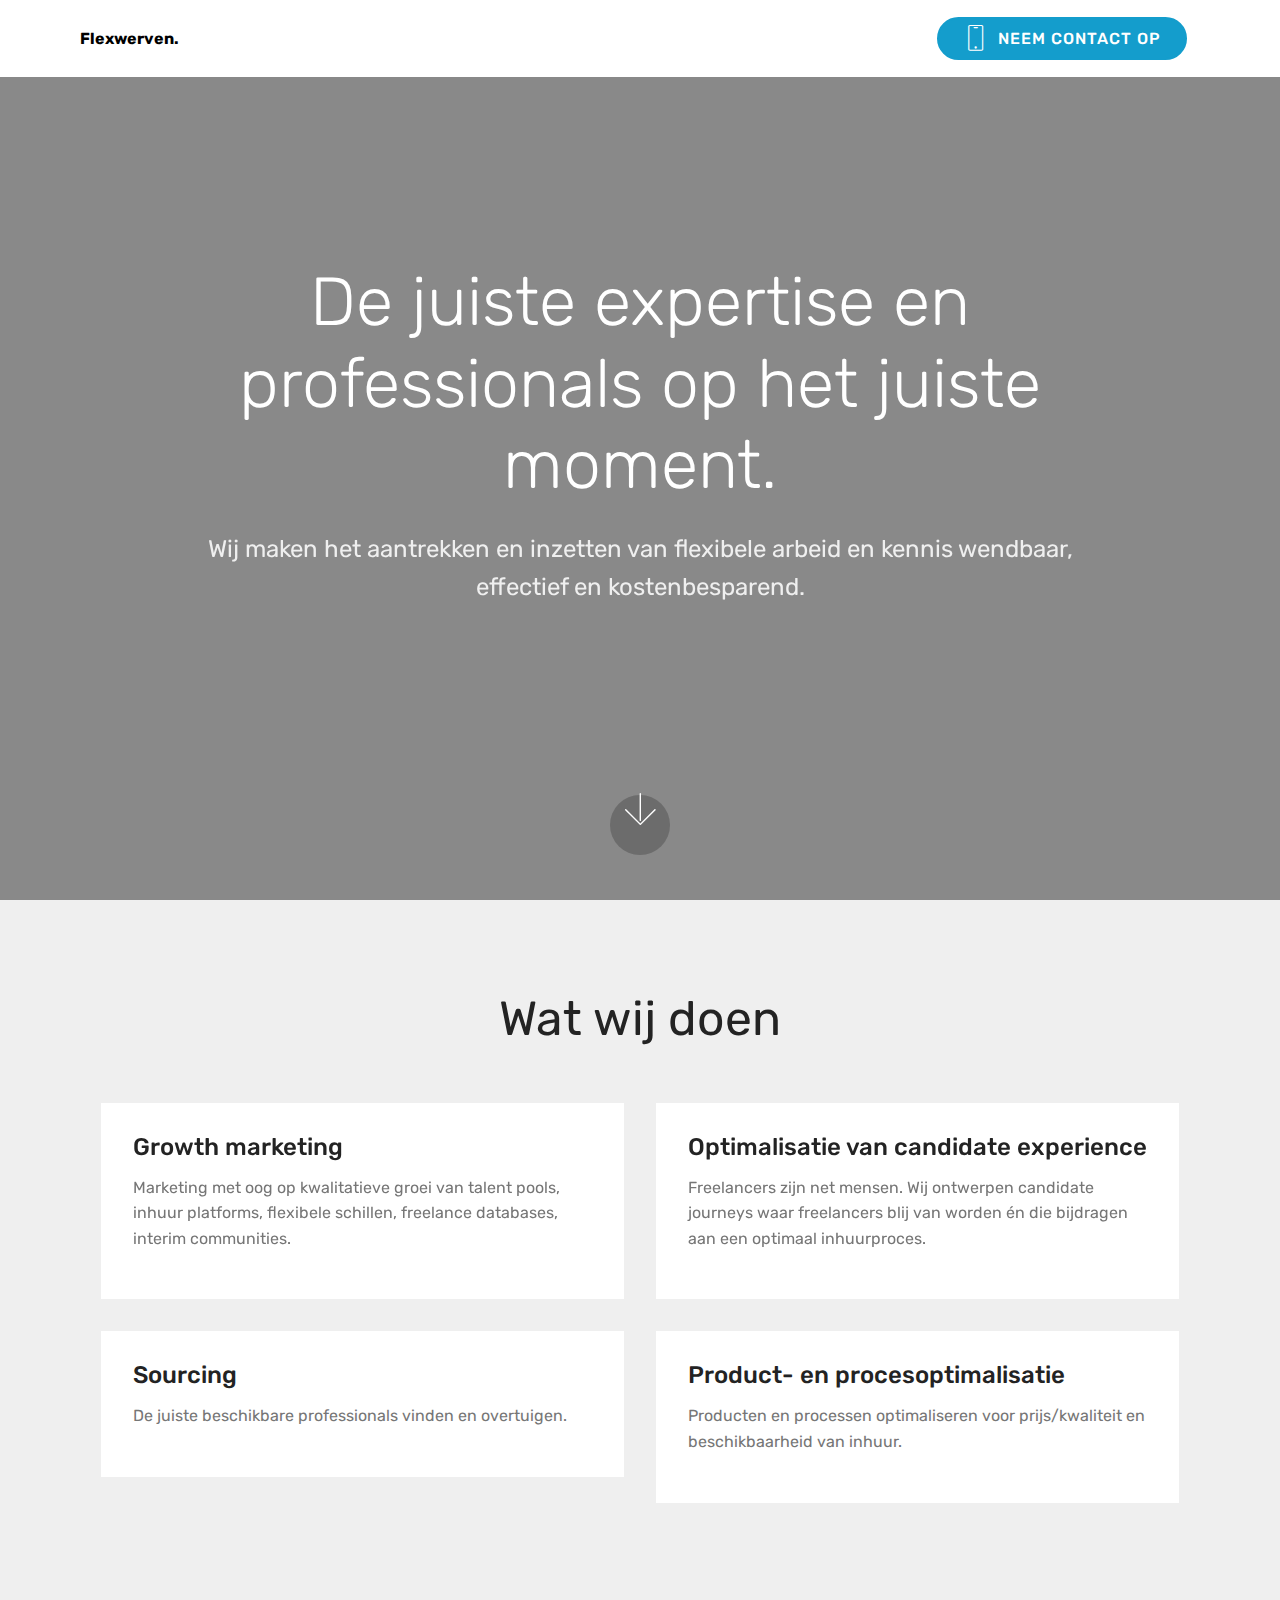
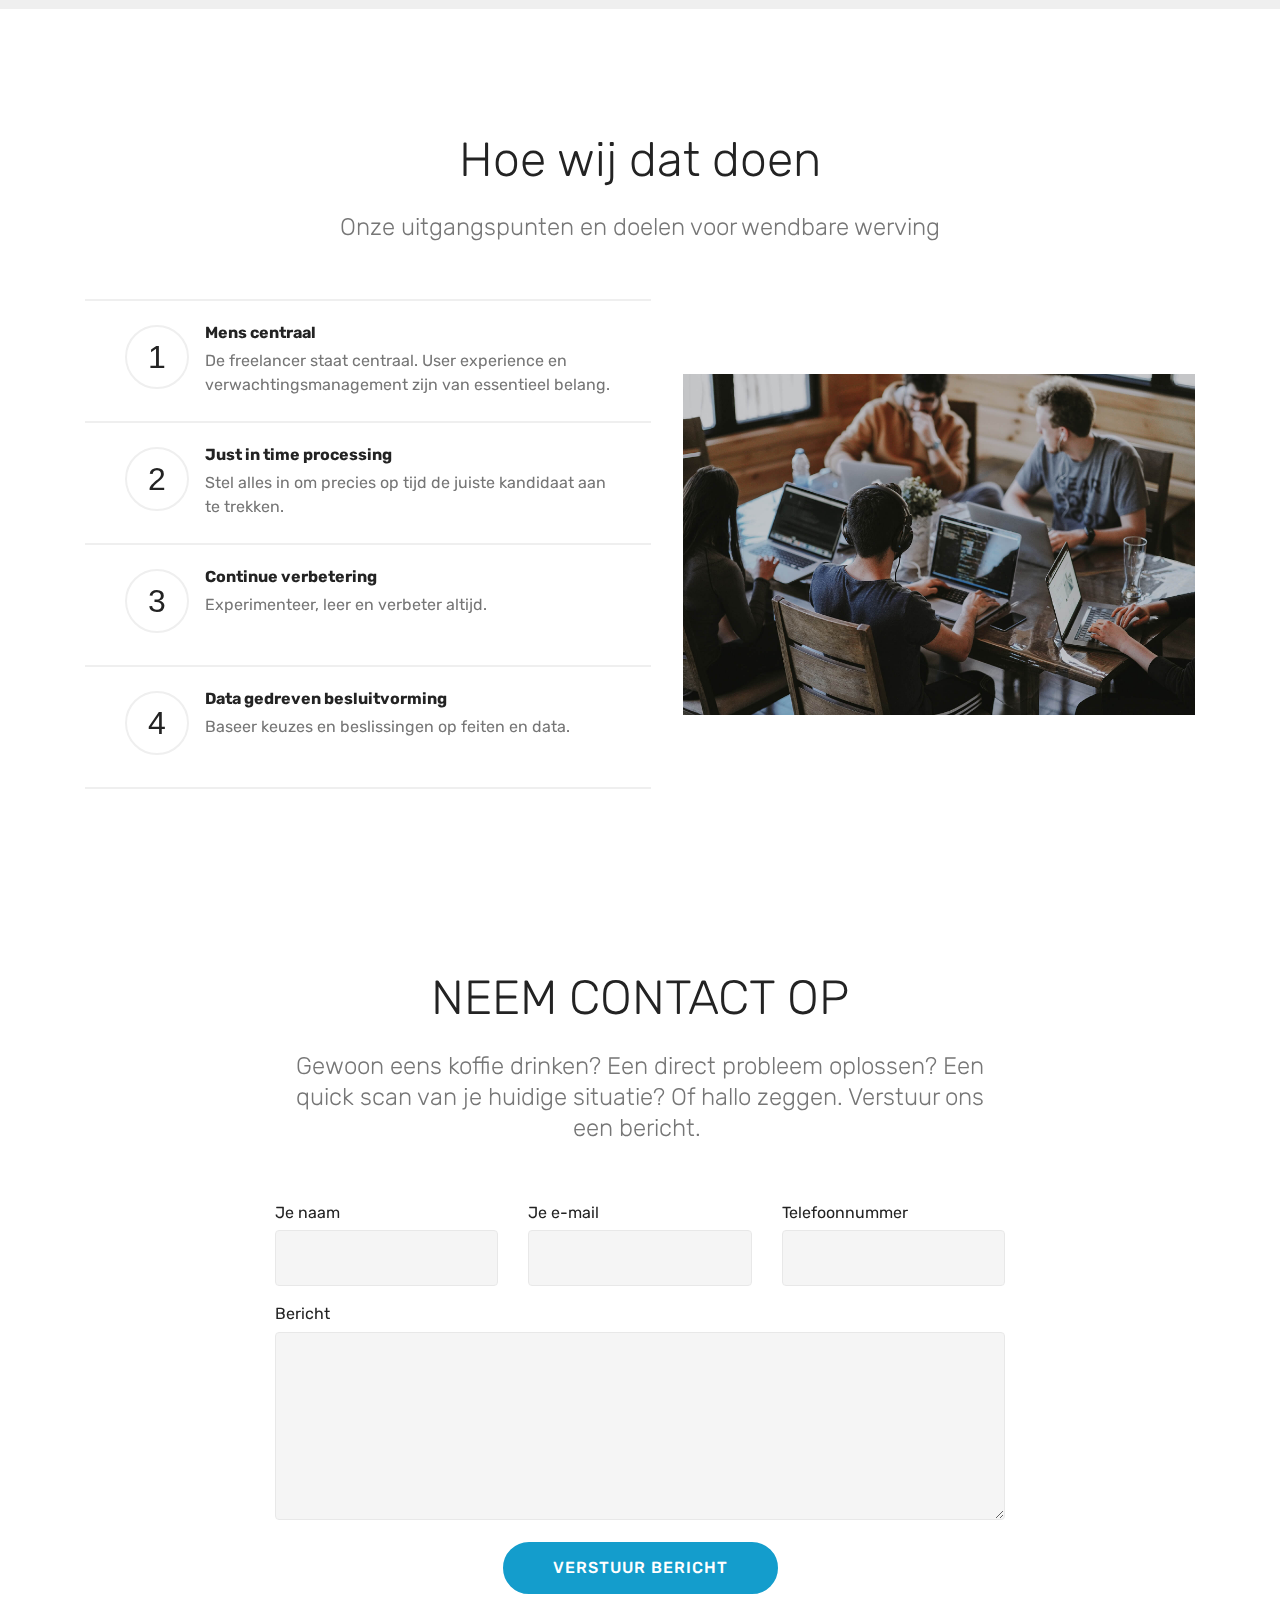
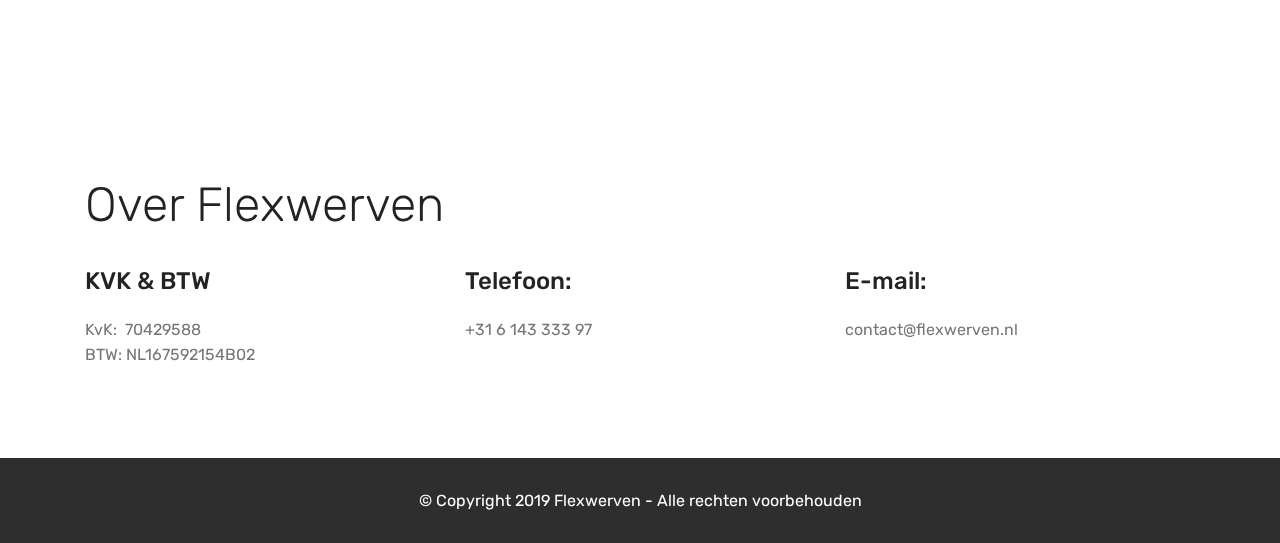
<file: index.html>
<!DOCTYPE html>
<html  >
<head>
  <!-- Site made with Mobirise Website Builder v4.10.5, https://mobirise.com -->
  <meta charset="UTF-8">
  <meta http-equiv="X-UA-Compatible" content="IE=edge">
  <meta name="generator" content="Mobirise v4.10.5, mobirise.com">
  <meta name="viewport" content="width=device-width, initial-scale=1, minimum-scale=1">
  <link rel="shortcut icon" href="assets/images/logo2.png" type="image/x-icon">
  <meta name="description" content="Flexwerven is specialist in marketing en optimalisatie van werving van freelance professionals.">
  
  <title>Flexwerven - optimaliseert werving voor inhuur</title>
  <link rel="stylesheet" href="assets/web/assets/mobirise-icons/mobirise-icons.css">
  <link rel="stylesheet" href="assets/tether/tether.min.css">
  <link rel="stylesheet" href="assets/bootstrap/css/bootstrap.min.css">
  <link rel="stylesheet" href="assets/bootstrap/css/bootstrap-grid.min.css">
  <link rel="stylesheet" href="assets/bootstrap/css/bootstrap-reboot.min.css">
  <link rel="stylesheet" href="assets/dropdown/css/style.css">
  <link rel="stylesheet" href="assets/theme/css/style.css">
  <link rel="stylesheet" href="assets/mobirise/css/mbr-additional.css" type="text/css">
  
  
  
</head>
<body>

<!-- Google Analytics -->
<!-- Global site tag (gtag.js) - Google Analytics -->
<script async src="https://www.googletagmanager.com/gtag/js?id=UA-126204716-3"></script>
<script>
  window.dataLayer = window.dataLayer || [];
  function gtag(){dataLayer.push(arguments);}
  gtag('js', new Date());

  gtag('config', 'UA-126204716-3');
</script>

<!-- /Google Analytics -->


  <section class="menu cid-rv9fzOd8nD" once="menu" id="menu2-0">

    

    <nav class="navbar navbar-expand beta-menu navbar-dropdown align-items-center navbar-fixed-top navbar-toggleable-sm">
        <button class="navbar-toggler navbar-toggler-right" type="button" data-toggle="collapse" data-target="#navbarSupportedContent" aria-controls="navbarSupportedContent" aria-expanded="false" aria-label="Toggle navigation">
            <div class="hamburger">
                <span></span>
                <span></span>
                <span></span>
                <span></span>
            </div>
        </button>
        <div class="menu-logo">
            <div class="navbar-brand">
                
                <span class="navbar-caption-wrap"><a class="navbar-caption text-black display-4" href="index.html">
                        Flexwerven.</a></span>
            </div>
        </div>
        <div class="collapse navbar-collapse" id="navbarSupportedContent">
            <ul class="navbar-nav nav-dropdown" data-app-modern-menu="true"><li class="nav-item">
                    <a class="nav-link link text-black display-4" href="contact.html"></a>
                </li></ul>
            <div class="navbar-buttons mbr-section-btn"><a class="btn btn-sm btn-primary display-4" href="index.html#form1-t">
                    <span class="btn-icon mbri-mobile mbr-iconfont mbr-iconfont-btn">
                    </span>
                    NEEM CONTACT OP</a></div>
        </div>
    </nav>
</section>

<section class="engine"><a href="https://mobirise.info/o">free portfolio website templates</a></section><section class="header5 cid-rv9g1ObcyH mbr-fullscreen" data-bg-video="https://vimeo.com/346155629" id="header5-3">

    

    <div class="mbr-overlay" style="opacity: 0.5; background-color: rgb(35, 35, 35);">
    </div>
    <div class="container">
        <div class="row justify-content-center">
            <div class="mbr-white col-md-10">
                <h1 class="mbr-section-title align-center pb-3 mbr-fonts-style display-1">
                    De juiste expertise en professionals op het juiste moment.</h1>
                <p class="mbr-text align-center display-5 pb-3 mbr-fonts-style">
                   Wij maken het aantrekken en inzetten van flexibele arbeid en kennis wendbaar, effectief en kostenbesparend.</p>
                
            </div>
        </div>
    </div>

    <div class="mbr-arrow hidden-sm-down" aria-hidden="true">
        <a href="#next">
            <i class="mbri-down mbr-iconfont"></i>
        </a>
    </div>
</section>

<section class="header1 cid-rv9PeyCOoA" id="header16-b">

    

    

    <div class="container">
        <div class="row justify-content-md-center">
            <div class="col-md-10 align-center">
                <h1 class="mbr-section-title mbr-bold pb-3 mbr-fonts-style display-2"><span style="font-weight: normal;">
                    Wat wij doen</span></h1>
                
                
                
            </div>
        </div>
    </div>

</section>

<section class="features4 cid-rv9gd6CJwJ" id="features4-4">
    
         

    
    <div class="container">
        <div class="media-container-row">
            <div class="card p-3 col-12 col-md-6">
                <div class="card-wrapper media-container-row media-container-row">
                    <div class="card-box">
                        <h4 class="card-title pb-3 mbr-fonts-style display-5">
                            Growth marketing</h4>
                        <p class="mbr-text mbr-fonts-style display-7">Marketing met oog op kwalitatieve groei van talent pools, inhuur platforms, flexibele schillen, freelance databases, interim communities.<br></p>
                    </div>
                </div>
            </div>

            <div class="card p-3 col-12 col-md-6 col-12 col-md-6">
                <div class="card-wrapper media-container-row">
                    <div class="card-box">
                        <h4 class="card-title pb-3 mbr-fonts-style display-5">Optimalisatie van candidate experience</h4>
                        <p class="mbr-text mbr-fonts-style display-7">
                            Freelancers zijn net mensen. Wij ontwerpen candidate journeys waar freelancers blij van worden én die bijdragen aan een optimaal inhuurproces.<br></p>
                    </div>
                </div>
            </div>

            

            
        </div>
    </div>
</section>

<section class="features4 cid-rv9geDp01l" id="features4-5">
    
         

    
    <div class="container">
        <div class="media-container-row">
            <div class="card p-3 col-12 col-md-6">
                <div class="card-wrapper media-container-row media-container-row">
                    <div class="card-box">
                        <h4 class="card-title pb-3 mbr-fonts-style display-5">
                            Sourcing</h4>
                        <p class="mbr-text mbr-fonts-style display-7">De juiste beschikbare professionals vinden en overtuigen.</p>
                    </div>
                </div>
            </div>

            <div class="card p-3 col-12 col-md-6 col-12 col-md-6">
                <div class="card-wrapper media-container-row">
                    <div class="card-box">
                        <h4 class="card-title pb-3 mbr-fonts-style display-5">
                            Product- en procesoptimalisatie</h4>
                        <p class="mbr-text mbr-fonts-style display-7">
                            Producten en processen optimaliseren voor prijs/kwaliteit en beschikbaarheid van inhuur.</p>
                    </div>
                </div>
            </div>

            

            
        </div>
    </div>
</section>

<section class="counters4 counters cid-rv9U8XoQ1Z" id="counters4-c">

    

    

    <div class="container pt-4 mt-2">
        <h2 class="mbr-section-title pb-3 align-center mbr-fonts-style display-2">Hoe wij dat doen</h2>
        <h3 class="mbr-section-subtitle pb-5 align-center mbr-fonts-style display-5">Onze uitgangspunten en doelen voor wendbare werving</h3>
        <div class="media-container-row">
            <div class="media-block m-auto" style="width: 49%;">
                <div class="mbr-figure">
                    <img src="assets/images/background4.jpg" alt="" title="">
                </div>
            </div>
            <div class="cards-block">
                <div class="cards-container">
                    <div class="card px-3 align-left col-12">
                        <div class="panel-item p-4 d-flex align-items-start">
                            <div class="card-img pr-3">
                                <h3 class="img-text d-flex align-items-center justify-content-center">
                                    1
                                </h3>
                            </div>
                            <div class="card-text">
                                <h4 class="mbr-content-title mbr-bold mbr-fonts-style display-7">Mens centraal</h4>
                                <p class="mbr-content-text mbr-fonts-style display-7">De freelancer staat centraal. User experience en verwachtingsmanagement zijn van essentieel belang.</p>
                            </div>
                        </div>
                    </div>
                    <div class="card px-3 align-left col-12">
                        <div class="panel-item p-4 d-flex align-items-start">
                            <div class="card-img pr-3">
                                <h3 class="img-text d-flex align-items-center justify-content-center">
                                    2
                                </h3>
                            </div>
                            <div class="card-text">
                                <h4 class="mbr-content-title mbr-bold mbr-fonts-style display-7">Just in time processing</h4>
                                <p class="mbr-content-text mbr-fonts-style display-7">Stel alles in om precies op tijd de juiste kandidaat aan te trekken.&nbsp;</p>
                            </div>
                        </div>
                    </div>
                    <div class="card px-3 align-left col-12">
                        <div class="panel-item p-4 d-flex align-items-start">
                            <div class="card-img pr-3">
                                <h3 class="img-text d-flex align-items-center justify-content-center">
                                    3
                                </h3>
                            </div>
                            <div class="card-text">
                                <h4 class="mbr-content-title mbr-bold mbr-fonts-style display-7">Continue verbetering</h4>
                                <p class="mbr-content-text mbr-fonts-style display-7">
                                        Experimenteer, leer en verbeter altijd.</p>
                            </div>
                        </div>
                    </div>
                    <div class="card px-3 align-left col-12">
                        <div class="panel-item p-4 d-flex align-items-start">
                            <div class="card-img pr-3">
                                <h3 class="img-text d-flex align-items-center justify-content-center">
                                    4
                                </h3>
                            </div>
                            <div class="card-texts">
                                <h4 class="mbr-content-title mbr-bold mbr-fonts-style display-7">
                                    Data gedreven besluitvorming</h4>
                                <p class="mbr-content-text mbr-fonts-style display-7">
                                        Baseer keuzes en beslissingen op feiten en data.</p>
                            </div>
                        </div>
                    </div>
                </div>
            </div>
        </div>
    </div>
</section>

<section class="mbr-section form1 cid-rvfGifrSSc" id="form1-t">

    

    
    <div class="container">
        <div class="row justify-content-center">
            <div class="title col-12 col-lg-8">
                <h2 class="mbr-section-title align-center pb-3 mbr-fonts-style display-2">
                    NEEM CONTACT OP</h2>
                <h3 class="mbr-section-subtitle align-center mbr-light pb-3 mbr-fonts-style display-5">
                    Gewoon eens koffie drinken? Een direct probleem oplossen? Een quick scan van je huidige situatie? Of hallo zeggen. Verstuur ons een bericht.&nbsp;</h3>
            </div>
        </div>
    </div>
    <div class="container">
        <div class="row justify-content-center">
            <div class="media-container-column col-lg-8" data-form-type="formoid">
                <!---Formbuilder Form--->
                <form action="https://mobirise.com/" method="POST" class="mbr-form form-with-styler" data-form-title="Mobirise Form"><input type="hidden" name="email" data-form-email="true" value="UpigvYLZl+jYbRlYfjO6jRbAf7liO2NYZ/UXVHAVEfvfFPbGyJnrrDNTpSGYrxq4I1aM/xxlS8ZBgatSHyynyXk2e4TFtYmzNzYBg+l0/ICXewTPnPOWOYEKEfTFKB8J">
                    <div class="row">
                        <div hidden="hidden" data-form-alert="" class="alert alert-success col-12">Bedankt voor je bericht! Wij reageren z.s.m.</div>
                        <div hidden="hidden" data-form-alert-danger="" class="alert alert-danger col-12">
                        </div>
                    </div>
                    <div class="dragArea row">
                        <div class="col-md-4  form-group" data-for="name">
                            <label for="name-form1-t" class="form-control-label mbr-fonts-style display-7">Je naam</label>
                            <input type="text" name="name" data-form-field="Name" required="required" class="form-control display-7" id="name-form1-t">
                        </div>
                        <div class="col-md-4  form-group" data-for="email">
                            <label for="email-form1-t" class="form-control-label mbr-fonts-style display-7">Je e-mail</label>
                            <input type="email" name="email" data-form-field="Email" required="required" class="form-control display-7" id="email-form1-t">
                        </div>
                        <div data-for="phone" class="col-md-4  form-group">
                            <label for="phone-form1-t" class="form-control-label mbr-fonts-style display-7">Telefoonnummer</label>
                            <input type="tel" name="phone" data-form-field="Phone" class="form-control display-7" id="phone-form1-t">
                        </div>
                        <div data-for="message" class="col-md-12 form-group">
                            <label for="message-form1-t" class="form-control-label mbr-fonts-style display-7">Bericht</label>
                            <textarea name="message" data-form-field="Message" class="form-control display-7" id="message-form1-t"></textarea>
                        </div>
                        <div class="col-md-12 input-group-btn align-center"><button type="submit" class="btn btn-primary btn-form display-4">VERSTUUR BERICHT</button></div>
                    </div>
                </form><!---Formbuilder Form--->
            </div>
        </div>
    </div>
</section>

<section class="mbr-section contacts2 cid-rvfJfKACOa" id="contacts2-v">
    <!---->
    
    <!---->
    <!--Overlay-->
    
    <!--Container-->
    <div class="container">
        <div class="row">
            <!--Titles-->
            <div class="title col-12">
                <h2 class="align-left mbr-fonts-style display-2">Over Flexwerven</h2>
                
            </div>
            <div class="col-12">
                <div class="row justify-content-center">
                    <div class="col-12 col-md-4">
                        <div class="b b-adress">
                            <h5 class="align-left mbr-fonts-style m-0 display-5">KVK &amp; BTW</h5>
                            <p class="mbr-text align-left mbr-fonts-style display-7">
                                KvK: &nbsp;70429588<br>BTW:&nbsp;NL167592154B02</p>
                        </div>
                    </div>
                    <div class="col-12 col-md-4">
                        <div class="b b-phone">
                            <h5 class="align-left mbr-fonts-style m-0 display-5">
                                Telefoon:</h5>
                            <p class="mbr-text align-left mbr-fonts-style display-7">
                                +31 6 143 333 97</p>
                        </div>
                    </div>
                    <div class="col-12 col-md-4">
                        <div class="b b-mail">
                            <h5 class="align-left mbr-fonts-style m-0 display-5">
                                E-mail:
                            </h5>
                            <p class="mbr-text align-left mbr-fonts-style display-7">
                                contact@flexwerven.nl</p>
                        </div>
                    </div>
                </div>
            </div>
        </div>
    </div>
</section>

<section once="footers" class="cid-rv9ZVzUZ72" id="footer6-d">

    

    

    <div class="container">
        <div class="media-container-row align-center mbr-white">
            <div class="col-12">
                <p class="mbr-text mb-0 mbr-fonts-style display-7">
                    © Copyright 2019 Flexwerven - Alle rechten voorbehouden</p>
            </div>
        </div>
    </div>
</section>


  <script src="assets/web/assets/jquery/jquery.min.js"></script>
  <script src="assets/popper/popper.min.js"></script>
  <script src="assets/tether/tether.min.js"></script>
  <script src="assets/bootstrap/js/bootstrap.min.js"></script>
  <script src="assets/smoothscroll/smooth-scroll.js"></script>
  <script src="assets/dropdown/js/nav-dropdown.js"></script>
  <script src="assets/dropdown/js/navbar-dropdown.js"></script>
  <script src="assets/touchswipe/jquery.touch-swipe.min.js"></script>
  <script src="assets/ytplayer/jquery.mb.ytplayer.min.js"></script>
  <script src="assets/vimeoplayer/jquery.mb.vimeo_player.js"></script>
  <script src="assets/viewportchecker/jquery.viewportchecker.js"></script>
  <script src="assets/theme/js/script.js"></script>
  <script src="assets/formoid/formoid.min.js"></script>
  
  
</body>
</html>
</file>
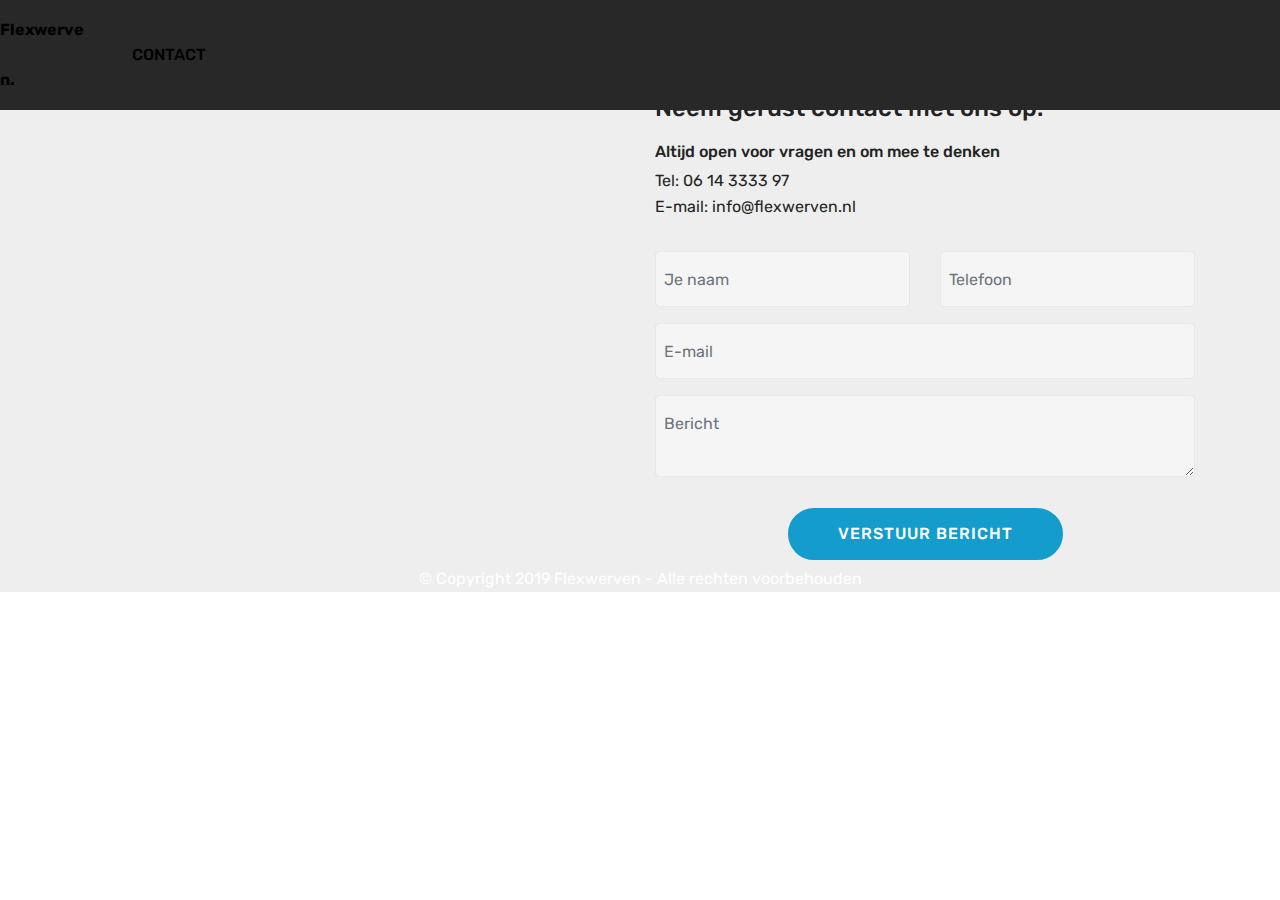
<file: contact.html>
<!DOCTYPE html>
<html  >
<head>
  <!-- Site made with Mobirise Website Builder v4.10.5, https://mobirise.com -->
  <meta charset="UTF-8">
  <meta http-equiv="X-UA-Compatible" content="IE=edge">
  <meta name="generator" content="Mobirise v4.10.5, mobirise.com">
  <meta name="viewport" content="width=device-width, initial-scale=1, minimum-scale=1">
  <link rel="shortcut icon" href="assets/images/logo2.png" type="image/x-icon">
  <meta name="description" content="">
  
  <title>Contact</title>
  <link rel="stylesheet" href="assets/web/assets/mobirise-icons/mobirise-icons.css">
  <link rel="stylesheet" href="assets/tether/tether.min.css">
  <link rel="stylesheet" href="assets/bootstrap/css/bootstrap.min.css">
  <link rel="stylesheet" href="assets/bootstrap/css/bootstrap-grid.min.css">
  <link rel="stylesheet" href="assets/bootstrap/css/bootstrap-reboot.min.css">
  <link rel="stylesheet" href="assets/dropdown/css/style.css">
  <link rel="stylesheet" href="assets/theme/css/style.css">
  <link rel="stylesheet" href="assets/mobirise/css/mbr-additional.css" type="text/css">
  
  
  
</head>
<body>
  <section class="menu cid-rva56OZ1N1" once="menu" id="menu2-s">

    

    <nav class="navbar navbar-expand beta-menu navbar-dropdown align-items-center navbar-fixed-top navbar-toggleable-sm">
        <button class="navbar-toggler navbar-toggler-right" type="button" data-toggle="collapse" data-target="#navbarSupportedContent" aria-controls="navbarSupportedContent" aria-expanded="false" aria-label="Toggle navigation">
            <div class="hamburger">
                <span></span>
                <span></span>
                <span></span>
                <span></span>
            </div>
        </button>
        <div class="menu-logo">
            <div class="navbar-brand">
                
                <span class="navbar-caption-wrap"><a class="navbar-caption text-black display-4" href="index.html">
                        Flexwerven.</a></span>
            </div>
        </div>
        <div class="collapse navbar-collapse" id="navbarSupportedContent">
            <ul class="navbar-nav nav-dropdown nav-right" data-app-modern-menu="true"><li class="nav-item">
                    <a class="nav-link link text-black display-4" href="contact.html">
                        CONTACT</a>
                </li></ul>
            
        </div>
    </nav>
</section>

<section class="engine"><a href="https://mobirise.info/v">free html templates</a></section><section class="mbr-section form4 cid-rva3JNzp9y" id="form4-r">

    

    
    <div class="container">
        <div class="row">
            <div class="col-md-6">
                <div class="google-map"><iframe frameborder="0" style="border:0" src="https://www.google.com/maps/embed/v1/place?key=AIzaSyCy9r70T3NYf3PhvVflTo0_zdif2_IoIYs&amp;q=place_id:ChIJZ0r0OnUTxkcRs_IzFIzHtw8" allowfullscreen=""></iframe></div>
            </div>
            <div class="col-md-6">
                <h2 class="pb-3 align-left mbr-fonts-style display-2">
                    Stuur een bericht</h2>
                <div>
                    <div class="icon-block pb-3 align-left">
                        <span class="icon-block__icon">
                            <span class="mbri-letter mbr-iconfont"></span>
                        </span>
                        <h4 class="icon-block__title align-left mbr-fonts-style display-5">
                            Neem gerust contact met ons op.</h4>
                    </div>
                    <div class="icon-contacts pb-3">
                        <h5 class="align-left mbr-fonts-style display-7">
                            Altijd open voor vragen en om mee te denken</h5>
                        <p class="mbr-text align-left mbr-fonts-style display-7">
                            Tel: 06 14 3333 97&nbsp;<br>
                            E-mail: info@flexwerven.nl</p>
                    </div>
                </div>
                <div data-form-type="formoid">
                    <!---Formbuilder Form--->
                    <form action="https://mobirise.com/" method="POST" class="mbr-form form-with-styler" data-form-title="Mobirise Form"><input type="hidden" name="email" data-form-email="true" value="BIkuDrWnuwdbPh1nfvHFAujwcTRWJpAfRHMxOkuvuLFzNdEJidbPuNKrc6psu1UyeUjJ6izgC27UnAisIdpRpLDIts8rKO0kaq4dhqhhDmr0OH4oG/KmP+To+HS+s21h">
                        <div class="row">
                            <div hidden="hidden" data-form-alert="" class="alert alert-success col-12">Bedankt voor je bericht!</div>
                            <div hidden="hidden" data-form-alert-danger="" class="alert alert-danger col-12">
                            </div>
                        </div>
                        <div class="dragArea row">
                            <div class="col-md-6  form-group" data-for="name">
                                <input type="text" name="name" placeholder="Je naam" data-form-field="Name" required="required" class="form-control input display-7" id="name-form4-r">
                            </div>
                            <div class="col-md-6  form-group" data-for="phone">
                                <input type="text" name="phone" placeholder="Telefoon" data-form-field="Phone" required="required" class="form-control input display-7" id="phone-form4-r">
                            </div>
                            <div data-for="email" class="col-md-12  form-group">
                                <input type="text" name="email" placeholder="E-mail" data-form-field="Email" class="form-control input display-7" required="required" id="email-form4-r">
                            </div>
                            <div data-for="message" class="col-md-12  form-group">
                                <textarea name="message" placeholder="Bericht" data-form-field="Message" class="form-control input display-7" id="message-form4-r"></textarea>
                            </div>
                            <div class="col-md-12 input-group-btn  mt-2 align-center"><button type="submit" class="btn btn-primary btn-form display-4">VERSTUUR BERICHT</button></div>
                        </div>
                    </form><!---Formbuilder Form--->
                </div>
            </div>
        </div>
    </div>
</section>

<section once="footers" class="cid-rva0Ecu369" id="footer6-n">

    

    

    <div class="container">
        <div class="media-container-row align-center mbr-white">
            <div class="col-12">
                <p class="mbr-text mb-0 mbr-fonts-style display-7">
                    © Copyright 2019 Flexwerven - Alle rechten voorbehouden</p>
            </div>
        </div>
    </div>
</section>


  <script src="assets/web/assets/jquery/jquery.min.js"></script>
  <script src="assets/popper/popper.min.js"></script>
  <script src="assets/tether/tether.min.js"></script>
  <script src="assets/bootstrap/js/bootstrap.min.js"></script>
  <script src="assets/smoothscroll/smooth-scroll.js"></script>
  <script src="assets/dropdown/js/nav-dropdown.js"></script>
  <script src="assets/dropdown/js/navbar-dropdown.js"></script>
  <script src="assets/touchswipe/jquery.touch-swipe.min.js"></script>
  <script src="assets/theme/js/script.js"></script>
  <script src="assets/formoid/formoid.min.js"></script>
  
  
</body>
</html>
</file>
<file: assets/web/assets/mobirise-icons/mobirise-icons.css>
@font-face {
  font-family: 'MobiriseIcons';
  src:  url('mobirise-icons.eot?spat4u');
  src:  url('mobirise-icons.eot?spat4u#iefix') format('embedded-opentype'),
    url('mobirise-icons.ttf?spat4u') format('truetype'),
    url('mobirise-icons.woff?spat4u') format('woff'),
    url('mobirise-icons.svg?spat4u#MobiriseIcons') format('svg');
  font-weight: normal;
  font-style: normal;
}

[class^="mbri-"], [class*=" mbri-"] {
  /* use !important to prevent issues with browser extensions that change fonts */
  font-family: MobiriseIcons !important;
  speak: none;
  font-style: normal;
  font-weight: normal;
  font-variant: normal;
  text-transform: none;
  line-height: 1;

  /* Better Font Rendering =========== */
  -webkit-font-smoothing: antialiased;
  -moz-osx-font-smoothing: grayscale;
}

.mbri-add-submenu:before {
  content: "\e900";
}
.mbri-alert:before {
  content: "\e901";
}
.mbri-align-center:before {
  content: "\e902";
}
.mbri-align-justify:before {
  content: "\e903";
}
.mbri-align-left:before {
  content: "\e904";
}
.mbri-align-right:before {
  content: "\e905";
}
.mbri-android:before {
  content: "\e906";
}
.mbri-apple:before {
  content: "\e907";
}
.mbri-arrow-down:before {
  content: "\e908";
}
.mbri-arrow-next:before {
  content: "\e909";
}
.mbri-arrow-prev:before {
  content: "\e90a";
}
.mbri-arrow-up:before {
  content: "\e90b";
}
.mbri-bold:before {
  content: "\e90c";
}
.mbri-bookmark:before {
  content: "\e90d";
}
.mbri-bootstrap:before {
  content: "\e90e";
}
.mbri-briefcase:before {
  content: "\e90f";
}
.mbri-browse:before {
  content: "\e910";
}
.mbri-bulleted-list:before {
  content: "\e911";
}
.mbri-calendar:before {
  content: "\e912";
}
.mbri-camera:before {
  content: "\e913";
}
.mbri-cart-add:before {
  content: "\e914";
}
.mbri-cart-full:before {
  content: "\e915";
}
.mbri-cash:before {
  content: "\e916";
}
.mbri-change-style:before {
  content: "\e917";
}
.mbri-chat:before {
  content: "\e918";
}
.mbri-clock:before {
  content: "\e919";
}
.mbri-close:before {
  content: "\e91a";
}
.mbri-cloud:before {
  content: "\e91b";
}
.mbri-code:before {
  content: "\e91c";
}
.mbri-contact-form:before {
  content: "\e91d";
}
.mbri-credit-card:before {
  content: "\e91e";
}
.mbri-cursor-click:before {
  content: "\e91f";
}
.mbri-cust-feedback:before {
  content: "\e920";
}
.mbri-database:before {
  content: "\e921";
}
.mbri-delivery:before {
  content: "\e922";
}
.mbri-desktop:before {
  content: "\e923";
}
.mbri-devices:before {
  content: "\e924";
}
.mbri-down:before {
  content: "\e925";
}
.mbri-download:before {
  content: "\e989";
}
.mbri-drag-n-drop:before {
  content: "\e927";
}
.mbri-drag-n-drop2:before {
  content: "\e928";
}
.mbri-edit:before {
  content: "\e929";
}
.mbri-edit2:before {
  content: "\e92a";
}
.mbri-error:before {
  content: "\e92b";
}
.mbri-extension:before {
  content: "\e92c";
}
.mbri-features:before {
  content: "\e92d";
}
.mbri-file:before {
  content: "\e92e";
}
.mbri-flag:before {
  content: "\e92f";
}
.mbri-folder:before {
  content: "\e930";
}
.mbri-gift:before {
  content: "\e931";
}
.mbri-github:before {
  content: "\e932";
}
.mbri-globe:before {
  content: "\e933";
}
.mbri-globe-2:before {
  content: "\e934";
}
.mbri-growing-chart:before {
  content: "\e935";
}
.mbri-hearth:before {
  content: "\e936";
}
.mbri-help:before {
  content: "\e937";
}
.mbri-home:before {
  content: "\e938";
}
.mbri-hot-cup:before {
  content: "\e939";
}
.mbri-idea:before {
  content: "\e93a";
}
.mbri-image-gallery:before {
  content: "\e93b";
}
.mbri-image-slider:before {
  content: "\e93c";
}
.mbri-info:before {
  content: "\e93d";
}
.mbri-italic:before {
  content: "\e93e";
}
.mbri-key:before {
  content: "\e93f";
}
.mbri-laptop:before {
  content: "\e940";
}
.mbri-layers:before {
  content: "\e941";
}
.mbri-left-right:before {
  content: "\e942";
}
.mbri-left:before {
  content: "\e943";
}
.mbri-letter:before {
  content: "\e944";
}
.mbri-like:before {
  content: "\e945";
}
.mbri-link:before {
  content: "\e946";
}
.mbri-lock:before {
  content: "\e947";
}
.mbri-login:before {
  content: "\e948";
}
.mbri-logout:before {
  content: "\e949";
}
.mbri-magic-stick:before {
  content: "\e94a";
}
.mbri-map-pin:before {
  content: "\e94b";
}
.mbri-menu:before {
  content: "\e94c";
}
.mbri-mobile:before {
  content: "\e94d";
}
.mbri-mobile2:before {
  content: "\e94e";
}
.mbri-mobirise:before {
  content: "\e94f";
}
.mbri-more-horizontal:before {
  content: "\e950";
}
.mbri-more-vertical:before {
  content: "\e951";
}
.mbri-music:before {
  content: "\e952";
}
.mbri-new-file:before {
  content: "\e953";
}
.mbri-numbered-list:before {
  content: "\e954";
}
.mbri-opened-folder:before {
  content: "\e955";
}
.mbri-pages:before {
  content: "\e956";
}
.mbri-paper-plane:before {
  content: "\e957";
}
.mbri-paperclip:before {
  content: "\e958";
}
.mbri-photo:before {
  content: "\e959";
}
.mbri-photos:before {
  content: "\e95a";
}
.mbri-pin:before {
  content: "\e95b";
}
.mbri-play:before {
  content: "\e95c";
}
.mbri-plus:before {
  content: "\e95d";
}
.mbri-preview:before {
  content: "\e95e";
}
.mbri-print:before {
  content: "\e95f";
}
.mbri-protect:before {
  content: "\e960";
}
.mbri-question:before {
  content: "\e961";
}
.mbri-quote-left:before {
  content: "\e962";
}
.mbri-quote-right:before {
  content: "\e963";
}
.mbri-refresh:before {
  content: "\e964";
}
.mbri-responsive:before {
  content: "\e965";
}
.mbri-right:before {
  content: "\e966";
}
.mbri-rocket:before {
  content: "\e967";
}
.mbri-sad-face:before {
  content: "\e968";
}
.mbri-sale:before {
  content: "\e969";
}
.mbri-save:before {
  content: "\e96a";
}
.mbri-search:before {
  content: "\e96b";
}
.mbri-setting:before {
  content: "\e96c";
}
.mbri-setting2:before {
  content: "\e96d";
}
.mbri-setting3:before {
  content: "\e96e";
}
.mbri-share:before {
  content: "\e96f";
}
.mbri-shopping-bag:before {
  content: "\e970";
}
.mbri-shopping-basket:before {
  content: "\e971";
}
.mbri-shopping-cart:before {
  content: "\e972";
}
.mbri-sites:before {
  content: "\e973";
}
.mbri-smile-face:before {
  content: "\e974";
}
.mbri-speed:before {
  content: "\e975";
}
.mbri-star:before {
  content: "\e976";
}
.mbri-success:before {
  content: "\e977";
}
.mbri-sun:before {
  content: "\e978";
}
.mbri-sun2:before {
  content: "\e979";
}
.mbri-tablet:before {
  content: "\e97a";
}
.mbri-tablet-vertical:before {
  content: "\e97b";
}
.mbri-target:before {
  content: "\e97c";
}
.mbri-timer:before {
  content: "\e97d";
}
.mbri-to-ftp:before {
  content: "\e97e";
}
.mbri-to-local-drive:before {
  content: "\e97f";
}
.mbri-touch-swipe:before {
  content: "\e980";
}
.mbri-touch:before {
  content: "\e981";
}
.mbri-trash:before {
  content: "\e982";
}
.mbri-underline:before {
  content: "\e983";
}
.mbri-unlink:before {
  content: "\e984";
}
.mbri-unlock:before {
  content: "\e985";
}
.mbri-up-down:before {
  content: "\e986";
}
.mbri-up:before {
  content: "\e987";
}
.mbri-update:before {
  content: "\e988";
}
.mbri-upload:before {
 content: "\e926"; 
}
.mbri-user:before {
  content: "\e98a";
}
.mbri-user2:before {
  content: "\e98b";
}
.mbri-users:before {
  content: "\e98c";
}
.mbri-video:before {
  content: "\e98d";
}
.mbri-video-play:before {
  content: "\e98e";
}
.mbri-watch:before {
  content: "\e98f";
}
.mbri-website-theme:before {
  content: "\e990";
}
.mbri-wifi:before {
  content: "\e991";
}
.mbri-windows:before {
  content: "\e992";
}
.mbri-zoom-out:before {
  content: "\e993";
}
.mbri-redo:before {
  content: "\e994";
}
.mbri-undo:before {
  content: "\e995";
}
</file>
<file: assets/dropdown/css/style.css>
.navbar-dropdown {
  left: 0;
  padding: 0;
  position: absolute;
  right: 0;
  top: 0;
  transition: all 0.45s ease;
  z-index: 1030;
  background: #282828; }
  .navbar-dropdown .navbar-logo {
    margin-right: 0.8rem;
    transition: margin 0.3s ease-in-out;
    vertical-align: middle; }
    .navbar-dropdown .navbar-logo img {
      height: 3.125rem;
      transition: all 0.3s ease-in-out; }
    .navbar-dropdown .navbar-logo.mbr-iconfont {
      font-size: 3.125rem;
      line-height: 3.125rem; }
  .navbar-dropdown .navbar-caption {
    font-weight: 700;
    white-space: normal;
    vertical-align: -4px;
    line-height: 3.125rem !important; }
    .navbar-dropdown .navbar-caption, .navbar-dropdown .navbar-caption:hover {
      color: inherit;
      text-decoration: none; }
  .navbar-dropdown .mbr-iconfont + .navbar-caption {
    vertical-align: -1px; }
  .navbar-dropdown.navbar-fixed-top {
    position: fixed; }
  .navbar-dropdown .navbar-brand span {
    vertical-align: -4px; }
  .navbar-dropdown.bg-color.transparent {
    background: none; }
  .navbar-dropdown.navbar-short .navbar-brand {
    padding: 0.625rem 0; }
    .navbar-dropdown.navbar-short .navbar-brand span {
      vertical-align: -1px; }
  .navbar-dropdown.navbar-short .navbar-caption {
    line-height: 2.375rem !important;
    vertical-align: -2px; }
  .navbar-dropdown.navbar-short .navbar-logo {
    margin-right: 0.5rem; }
    .navbar-dropdown.navbar-short .navbar-logo img {
      height: 2.375rem; }
    .navbar-dropdown.navbar-short .navbar-logo.mbr-iconfont {
      font-size: 2.375rem;
      line-height: 2.375rem; }
  .navbar-dropdown.navbar-short .mbr-table-cell {
    height: 3.625rem; }
  .navbar-dropdown .navbar-close {
    left: 0.6875rem;
    position: fixed;
    top: 0.75rem;
    z-index: 1000; }
  .navbar-dropdown .hamburger-icon {
    content: "";
    display: inline-block;
    vertical-align: middle;
    width: 16px;
    -webkit-box-shadow: 0 -6px 0 1px #282828,0 0 0 1px #282828,0 6px 0 1px #282828;
    -moz-box-shadow: 0 -6px 0 1px #282828,0 0 0 1px #282828,0 6px 0 1px #282828;
    box-shadow: 0 -6px 0 1px #282828,0 0 0 1px #282828,0 6px 0 1px #282828; }

.dropdown-menu .dropdown-toggle[data-toggle="dropdown-submenu"]::after {
  border-bottom: 0.35em solid transparent;
  border-left: 0.35em solid;
  border-right: 0;
  border-top: 0.35em solid transparent;
  margin-left: 0.3rem; }

.dropdown-menu .dropdown-item:focus {
  outline: 0; }

.nav-dropdown {
  font-size: 0.75rem;
  font-weight: 500;
  height: auto !important; }
  .nav-dropdown .nav-btn {
    padding-left: 1rem; }
  .nav-dropdown .link {
    margin: .667em 1.667em;
    font-weight: 500;
    padding: 0;
    transition: color .2s ease-in-out; }
    .nav-dropdown .link.dropdown-toggle {
      margin-right: 2.583em; }
      .nav-dropdown .link.dropdown-toggle::after {
        margin-left: .25rem;
        border-top: 0.35em solid;
        border-right: 0.35em solid transparent;
        border-left: 0.35em solid transparent;
        border-bottom: 0; }
      .nav-dropdown .link.dropdown-toggle[aria-expanded="true"] {
        margin: 0;
        padding: 0.667em 3.263em  0.667em 1.667em; }
  .nav-dropdown .link::after,
  .nav-dropdown .dropdown-item::after {
    color: inherit; }
  .nav-dropdown .btn {
    font-size: 0.75rem;
    font-weight: 700;
    letter-spacing: 0;
    margin-bottom: 0;
    padding-left: 1.25rem;
    padding-right: 1.25rem; }
  .nav-dropdown .dropdown-menu {
    border-radius: 0;
    border: 0;
    left: 0;
    margin: 0;
    padding-bottom: 1.25rem;
    padding-top: 1.25rem;
    position: relative; }
  .nav-dropdown .dropdown-submenu {
    margin-left: 0.125rem;
    top: 0; }
  .nav-dropdown .dropdown-item {
    font-weight: 500;
    line-height: 2;
    padding: 0.3846em 4.615em 0.3846em 1.5385em;
    position: relative;
    transition: color .2s ease-in-out, background-color .2s ease-in-out; }
    .nav-dropdown .dropdown-item::after {
      margin-top: -0.3077em;
      position: absolute;
      right: 1.1538em;
      top: 50%; }
    .nav-dropdown .dropdown-item:focus, .nav-dropdown .dropdown-item:hover {
      background: none; }

@media (max-width: 767px) {
  .nav-dropdown.navbar-toggleable-sm {
    bottom: 0;
    display: none;
    left: 0;
    overflow-x: hidden;
    position: fixed;
    top: 0;
    transform: translateX(-100%);
    -ms-transform: translateX(-100%);
    -webkit-transform: translateX(-100%);
    width: 18.75rem;
    z-index: 999; } }
.nav-dropdown.navbar-toggleable-xl {
  bottom: 0;
  display: none;
  left: 0;
  overflow-x: hidden;
  position: fixed;
  top: 0;
  transform: translateX(-100%);
  -ms-transform: translateX(-100%);
  -webkit-transform: translateX(-100%);
  width: 18.75rem;
  z-index: 999; }

.nav-dropdown-sm {
  display: block !important;
  overflow-x: hidden;
  overflow: auto;
  padding-top: 3.875rem; }
  .nav-dropdown-sm::after {
    content: "";
    display: block;
    height: 3rem;
    width: 100%; }
  .nav-dropdown-sm.collapse.in ~ .navbar-close {
    display: block !important; }
  .nav-dropdown-sm.collapsing, .nav-dropdown-sm.collapse.in {
    transform: translateX(0);
    -ms-transform: translateX(0);
    -webkit-transform: translateX(0);
    transition: all 0.25s ease-out;
    -webkit-transition: all 0.25s ease-out;
    background: #282828; }
  .nav-dropdown-sm.collapsing[aria-expanded="false"] {
    transform: translateX(-100%);
    -ms-transform: translateX(-100%);
    -webkit-transform: translateX(-100%); }
  .nav-dropdown-sm .nav-item {
    display: block;
    margin-left: 0 !important;
    padding-left: 0; }
  .nav-dropdown-sm .link,
  .nav-dropdown-sm .dropdown-item {
    border-top: 1px dotted rgba(255, 255, 255, 0.1);
    font-size: 0.8125rem;
    line-height: 1.6;
    margin: 0 !important;
    padding: 0.875rem 2.4rem 0.875rem 1.5625rem !important;
    position: relative;
    white-space: normal; }
    .nav-dropdown-sm .link:focus, .nav-dropdown-sm .link:hover,
    .nav-dropdown-sm .dropdown-item:focus,
    .nav-dropdown-sm .dropdown-item:hover {
      background: rgba(0, 0, 0, 0.2) !important;
      color: #c0a375; }
  .nav-dropdown-sm .nav-btn {
    position: relative;
    padding: 1.5625rem 1.5625rem 0 1.5625rem; }
    .nav-dropdown-sm .nav-btn::before {
      border-top: 1px dotted rgba(255, 255, 255, 0.1);
      content: "";
      left: 0;
      position: absolute;
      top: 0;
      width: 100%; }
    .nav-dropdown-sm .nav-btn + .nav-btn {
      padding-top: 0.625rem; }
      .nav-dropdown-sm .nav-btn + .nav-btn::before {
        display: none; }
  .nav-dropdown-sm .btn {
    padding: 0.625rem 0; }
  .nav-dropdown-sm .dropdown-toggle[data-toggle="dropdown-submenu"]::after {
    margin-left: .25rem;
    border-top: 0.35em solid;
    border-right: 0.35em solid transparent;
    border-left: 0.35em solid transparent;
    border-bottom: 0; }
  .nav-dropdown-sm .dropdown-toggle[data-toggle="dropdown-submenu"][aria-expanded="true"]::after {
    border-top: 0;
    border-right: 0.35em solid transparent;
    border-left: 0.35em solid transparent;
    border-bottom: 0.35em solid; }
  .nav-dropdown-sm .dropdown-menu {
    margin: 0;
    padding: 0;
    position: relative;
    top: 0;
    left: 0;
    width: 100%;
    border: 0;
    float: none;
    border-radius: 0;
    background: none; }
  .nav-dropdown-sm .dropdown-submenu {
    left: 100%;
    margin-left: 0.125rem;
    margin-top: -1.25rem;
    top: 0; }

.navbar-toggleable-sm .nav-dropdown .dropdown-menu {
  position: absolute; }

.navbar-toggleable-sm .nav-dropdown .dropdown-submenu {
  left: 100%;
  margin-left: 0.125rem;
  margin-top: -1.25rem;
  top: 0; }

.navbar-toggleable-sm.opened .nav-dropdown .dropdown-menu {
  position: relative; }

.navbar-toggleable-sm.opened .nav-dropdown .dropdown-submenu {
  left: 0;
  margin-left: 00rem;
  margin-top: 0rem;
  top: 0; }

.is-builder .nav-dropdown.collapsing {
  transition: none !important; }

/*# sourceMappingURL=style.css.map */
</file>
<file: assets/theme/css/style.css>
/*!
 * Mobirise v4 theme (https://mobirise.com/)
 * Copyright 2017 Mobirise
 */
section {
  background-color: #eeeeee; }

section,
.container,
.container-fluid {
  position: relative;
  word-wrap: break-word; }

a.mbr-iconfont:hover {
  text-decoration: none; }

.article .lead p, .article .lead ul, .article .lead ol, .article .lead pre, .article .lead blockquote {
  margin-bottom: 0; }

a {
  font-style: normal;
  font-weight: 400;
  cursor: pointer; }
  a, a:hover {
    text-decoration: none; }

figure {
  margin-bottom: 0; }

body {
  color: #232323; }

h1, h2, h3, h4, h5, h6,
.h1, .h2, .h3, .h4, .h5, .h6,
.display-1, .display-2, .display-3, .display-4 {
  line-height: 1;
  word-break: break-word;
  word-wrap: break-word; }

b, strong {
  font-weight: bold; }

blockquote {
  padding: 10px 0 10px 20px;
  position: relative;
  border-left: 2px solid;
  border-color: #ff3366; }

input:-webkit-autofill, input:-webkit-autofill:hover, input:-webkit-autofill:focus, input:-webkit-autofill:active {
  transition-delay: 9999s;
  transition-property: background-color, color; }

textarea[type="hidden"] {
  display: none; }

body {
  position: relative; }

section {
  background-position: 50% 50%;
  background-repeat: no-repeat;
  background-size: cover; }
  section .mbr-background-video,
  section .mbr-background-video-preview {
    position: absolute;
    bottom: 0;
    left: 0;
    right: 0;
    top: 0; }

.hidden {
  visibility: hidden; }

.mbr-z-index20 {
  z-index: 20; }

/*! Base colors */
.mbr-white {
  color: #ffffff; }

.mbr-black {
  color: #000000; }

.mbr-bg-white {
  background-color: #ffffff; }

.mbr-bg-black {
  background-color: #000000; }

/*! Text-aligns */
.align-left {
  text-align: left; }

.align-center {
  text-align: center; }

.align-right {
  text-align: right; }

@media (max-width: 767px) {
  .align-left, .align-center, .align-right, .mbr-section-btn, .mbr-section-title {
    text-align: center; } }
/*! Font-weight  */
.mbr-light {
  font-weight: 300; }

.mbr-regular {
  font-weight: 400; }

.mbr-semibold {
  font-weight: 500; }

.mbr-bold {
  font-weight: 700; }

/*! Media  */
.media-size-item {
  -webkit-flex: 1 1 auto;
  -moz-flex: 1 1 auto;
  -ms-flex: 1 1 auto;
  -o-flex: 1 1 auto;
  flex: 1 1 auto; }

.media-content {
  -webkit-flex-basis: 100%;
  flex-basis: 100%; }

.media-container-row {
  display: -ms-flexbox;
  display: -webkit-flex;
  display: flex;
  -webkit-flex-direction: row;
  -ms-flex-direction: row;
  flex-direction: row;
  -webkit-flex-wrap: wrap;
  -ms-flex-wrap: wrap;
  flex-wrap: wrap;
  -webkit-justify-content: center;
  -ms-flex-pack: center;
  justify-content: center;
  -webkit-align-content: center;
  -ms-flex-line-pack: center;
  align-content: center;
  -webkit-align-items: start;
  -ms-flex-align: start;
  align-items: start; }
  .media-container-row .media-size-item {
    width: 400px; }

.media-container-column {
  display: -ms-flexbox;
  display: -webkit-flex;
  display: flex;
  -webkit-flex-direction: column;
  -ms-flex-direction: column;
  flex-direction: column;
  -webkit-flex-wrap: wrap;
  -ms-flex-wrap: wrap;
  flex-wrap: wrap;
  -webkit-justify-content: center;
  -ms-flex-pack: center;
  justify-content: center;
  -webkit-align-content: center;
  -ms-flex-line-pack: center;
  align-content: center;
  -webkit-align-items: stretch;
  -ms-flex-align: stretch;
  align-items: stretch; }
  .media-container-column > * {
    width: 100%; }

@media (min-width: 992px) {
  .media-container-row {
    -webkit-flex-wrap: nowrap;
    -ms-flex-wrap: nowrap;
    flex-wrap: nowrap; } }
figure {
  overflow: hidden; }

figure[mbr-media-size] {
  transition: width 0.1s; }

.mbr-figure img, .mbr-figure iframe {
  display: block;
  width: 100%; }

.card {
  background-color: transparent;
  border: none; }

.card-box {
  width: 100%; }

.card-img {
  text-align: center;
  flex-shrink: 0;
  -webkit-flex-shrink: 0; }

.media {
  max-width: 100%;
  margin: 0 auto; }

.mbr-figure {
  -ms-flex-item-align: center;
  -ms-grid-row-align: center;
  -webkit-align-self: center;
  align-self: center; }

.media-container > div {
  max-width: 100%; }

.mbr-figure img, .card-img img {
  width: 100%; }

@media (max-width: 991px) {
  .media-size-item {
    width: auto !important; }

  .media {
    width: auto; }

  .mbr-figure {
    width: 100% !important; } }
/*! Buttons */
.mbr-section-btn {
  margin-left: -.25rem;
  margin-right: -.25rem;
  font-size: 0; }

nav .mbr-section-btn {
  margin-left: 0rem;
  margin-right: 0rem; }

/*! Btn icon margin */
.btn .mbr-iconfont, .btn.btn-sm .mbr-iconfont {
  cursor: pointer;
  margin-right: 0.5rem; }

.btn.btn-md .mbr-iconfont, .btn.btn-md .mbr-iconfont {
  margin-right: 0.8rem; }

.mbr-regular {
  font-weight: 400; }

.mbr-semibold {
  font-weight: 500; }

.mbr-bold {
  font-weight: 700; }

[type="submit"] {
  -webkit-appearance: none; }

/*! Full-screen */
.mbr-fullscreen .mbr-overlay {
  min-height: 100vh; }

.mbr-fullscreen {
  display: flex;
  display: -webkit-flex;
  display: -moz-flex;
  display: -ms-flex;
  display: -o-flex;
  align-items: center;
  -webkit-align-items: center;
  min-height: 100vh;
  padding-top: 3rem;
  padding-bottom: 3rem; }

/*! Map */
.map {
  height: 25rem;
  position: relative; }
  .map iframe {
    width: 100%;
    height: 100%; }

/* Form */
.form-asterisk {
  font-family: initial;
  position: absolute;
  top: -2px;
  font-weight: normal; }

/*! Scroll to top arrow */
.mbr-arrow-up {
  bottom: 25px;
  right: 90px;
  position: fixed;
  text-align: right;
  z-index: 5000;
  color: #ffffff;
  font-size: 32px;
  transform: rotate(180deg);
  -webkit-transform: rotate(180deg); }

.mbr-arrow-up a {
  background: rgba(0, 0, 0, 0.2);
  border-radius: 3px;
  color: #fff;
  display: inline-block;
  height: 60px;
  width: 60px;
  outline-style: none !important;
  position: relative;
  text-decoration: none;
  transition: all .3s ease-in-out;
  cursor: pointer;
  text-align: center; }
  .mbr-arrow-up a:hover {
    background-color: rgba(0, 0, 0, 0.4); }
  .mbr-arrow-up a i {
    line-height: 60px; }

.mbr-arrow-up-icon {
  display: block;
  color: #fff; }

.mbr-arrow-up-icon::before {
  content: "\203a";
  display: inline-block;
  font-family: serif;
  font-size: 32px;
  line-height: 1;
  font-style: normal;
  position: relative;
  top: 6px;
  left: -4px;
  -webkit-transform: rotate(-90deg);
  transform: rotate(-90deg); }

/*! Arrow Down */
.mbr-arrow {
  position: absolute;
  bottom: 45px;
  left: 50%;
  width: 60px;
  height: 60px;
  cursor: pointer;
  background-color: rgba(80, 80, 80, 0.5);
  border-radius: 50%;
  -webkit-transform: translateX(-50%);
  transform: translateX(-50%); }
  .mbr-arrow > a {
    display: inline-block;
    text-decoration: none;
    outline-style: none;
    -webkit-animation: arrowdown 1.7s ease-in-out infinite;
    animation: arrowdown 1.7s ease-in-out infinite; }
    .mbr-arrow > a > i {
      position: absolute;
      top: -2px;
      left: 15px;
      font-size: 2rem; }

@keyframes arrowdown {
  0% {
    transform: translateY(0px);
    -webkit-transform: translateY(0px); }
  50% {
    transform: translateY(-5px);
    -webkit-transform: translateY(-5px); }
  100% {
    transform: translateY(0px);
    -webkit-transform: translateY(0px); } }
@-webkit-keyframes arrowdown {
  0% {
    transform: translateY(0px);
    -webkit-transform: translateY(0px); }
  50% {
    transform: translateY(-5px);
    -webkit-transform: translateY(-5px); }
  100% {
    transform: translateY(0px);
    -webkit-transform: translateY(0px); } }
@media (max-width: 500px) {
  .mbr-arrow-up {
    left: 50%;
    right: auto;
    transform: translateX(-50%) rotate(180deg);
    -webkit-transform: translateX(-50%) rotate(180deg); } }
/*Gradients animation*/
@keyframes gradient-animation {
  from {
    background-position: 0% 100%;
    animation-timing-function: ease-in-out; }
  to {
    background-position: 100% 0%;
    animation-timing-function: ease-in-out; } }
@-webkit-keyframes gradient-animation {
  from {
    background-position: 0% 100%;
    animation-timing-function: ease-in-out; }
  to {
    background-position: 100% 0%;
    animation-timing-function: ease-in-out; } }
.bg-gradient {
  background-size: 200% 200%;
  animation: gradient-animation 5s infinite alternate;
  -webkit-animation: gradient-animation 5s infinite alternate; }

.menu .navbar-brand {
  display: -webkit-flex; }
  .menu .navbar-brand span {
    display: flex;
    display: -webkit-flex; }
  .menu .navbar-brand .navbar-caption-wrap {
    display: -webkit-flex; }
  .menu .navbar-brand .navbar-logo img {
    display: -webkit-flex; }
@media (min-width: 768px) and (max-width: 991px) {
  .menu .navbar-toggleable-sm .navbar-nav {
    display: -webkit-box;
    display: -webkit-flex;
    display: -ms-flexbox; } }
@media (max-width: 991px) {
  .menu .navbar-collapse {
    max-height: 93.5vh; }
    .menu .navbar-collapse.show {
      overflow: auto; } }
@media (min-width: 992px) {
  .menu .navbar-nav.nav-dropdown {
    display: -webkit-flex; }
  .menu .navbar-toggleable-sm .navbar-collapse {
    display: -webkit-flex !important; } }
@media (max-width: 767px) {
  .menu .navbar-collapse {
    max-height: 80vh; } }

.navbar {
  display: -webkit-flex;
  -webkit-flex-wrap: wrap;
  -webkit-align-items: center;
  -webkit-justify-content: space-between; }

.navbar-collapse {
  -webkit-flex-basis: 100%;
  -webkit-flex-grow: 1;
  -webkit-align-items: center; }

.nav-dropdown .link {
  padding: .667em 1.667em !important;
  margin: 0 !important; }

.nav {
  display: -webkit-flex;
  -webkit-flex-wrap: wrap; }

.row {
  display: -webkit-flex;
  -webkit-flex-wrap: wrap; }

.justify-content-center {
  -webkit-justify-content: center; }

.form-inline {
  display: -webkit-flex;
  -webkit-flex-flow: row wrap;
  -webkit-align-items: center; }

.card-wrapper {
  -webkit-flex: 1; }

.carousel-control {
  z-index: 10;
  display: -webkit-flex;
  -webkit-align-items: center;
  -webkit-justify-content: center; }

.carousel-controls {
  display: -webkit-flex; }

.media {
  display: -webkit-flex; }

.form-group:focus {
  outline: none; }

.jq-selectbox__select {
  padding: 1.07em .5em;
  position: absolute;
  top: 0;
  left: 0;
  width: 100%; }

.jq-selectbox__dropdown {
  position: absolute;
  top: 100% !important;
  left: 0 !important;
  width: 100% !important; }

.jq-selectbox__trigger-arrow {
  transform: translateY(-50%); }

.jq-selectbox li {
  padding: 1.07em .5em; }

input[type="range"] {
  padding-left: 0 !important;
  padding-right: 0 !important; }

.modal-dialog, .modal-content {
  height: 100%; }

.modal-dialog .carousel-inner {
  height: 100%;
  height: -webkit-fill-available;
  height: fill-available; }

.carousel-item {
  text-align: center; }

.carousel-item img {
  margin: auto; }

/*# sourceMappingURL=style.css.map */
.engine {
	position: absolute;
	text-indent: -2400px;
	text-align: center;
	padding: 0;
	top: 0;
	left: -2400px;
}
</file>
<file: assets/mobirise/css/mbr-additional.css>
@import url(https://fonts.googleapis.com/css?family=Rubik:300,300i,400,400i,500,500i,700,700i,900,900i);





body {
  font-style: normal;
  line-height: 1.5;
}
.mbr-section-title {
  font-style: normal;
  line-height: 1.2;
}
.mbr-section-subtitle {
  line-height: 1.3;
}
.mbr-text {
  font-style: normal;
  line-height: 1.6;
}
.display-1 {
  font-family: 'Rubik', sans-serif;
  font-size: 4.25rem;
}
.display-1 > .mbr-iconfont {
  font-size: 6.8rem;
}
.display-2 {
  font-family: 'Rubik', sans-serif;
  font-size: 3rem;
}
.display-2 > .mbr-iconfont {
  font-size: 4.8rem;
}
.display-4 {
  font-family: 'Rubik', sans-serif;
  font-size: 1rem;
}
.display-4 > .mbr-iconfont {
  font-size: 1.6rem;
}
.display-5 {
  font-family: 'Rubik', sans-serif;
  font-size: 1.5rem;
}
.display-5 > .mbr-iconfont {
  font-size: 2.4rem;
}
.display-7 {
  font-family: 'Rubik', sans-serif;
  font-size: 1rem;
}
.display-7 > .mbr-iconfont {
  font-size: 1.6rem;
}
/* ---- Fluid typography for mobile devices ---- */
/* 1.4 - font scale ratio ( bootstrap == 1.42857 ) */
/* 100vw - current viewport width */
/* (48 - 20)  48 == 48rem == 768px, 20 == 20rem == 320px(minimal supported viewport) */
/* 0.65 - min scale variable, may vary */
@media (max-width: 768px) {
  .display-1 {
    font-size: 3.4rem;
    font-size: calc( 2.1374999999999997rem + (4.25 - 2.1374999999999997) * ((100vw - 20rem) / (48 - 20)));
    line-height: calc( 1.4 * (2.1374999999999997rem + (4.25 - 2.1374999999999997) * ((100vw - 20rem) / (48 - 20))));
  }
  .display-2 {
    font-size: 2.4rem;
    font-size: calc( 1.7rem + (3 - 1.7) * ((100vw - 20rem) / (48 - 20)));
    line-height: calc( 1.4 * (1.7rem + (3 - 1.7) * ((100vw - 20rem) / (48 - 20))));
  }
  .display-4 {
    font-size: 0.8rem;
    font-size: calc( 1rem + (1 - 1) * ((100vw - 20rem) / (48 - 20)));
    line-height: calc( 1.4 * (1rem + (1 - 1) * ((100vw - 20rem) / (48 - 20))));
  }
  .display-5 {
    font-size: 1.2rem;
    font-size: calc( 1.175rem + (1.5 - 1.175) * ((100vw - 20rem) / (48 - 20)));
    line-height: calc( 1.4 * (1.175rem + (1.5 - 1.175) * ((100vw - 20rem) / (48 - 20))));
  }
}
/* Buttons */
.btn {
  font-weight: 500;
  border-width: 2px;
  font-style: normal;
  letter-spacing: 1px;
  margin: .4rem .8rem;
  white-space: normal;
  -webkit-transition: all 0.3s ease-in-out;
  -moz-transition: all 0.3s ease-in-out;
  transition: all 0.3s ease-in-out;
  display: inline-flex;
  align-items: center;
  justify-content: center;
  word-break: break-word;
  -webkit-align-items: center;
  -webkit-justify-content: center;
  display: -webkit-inline-flex;
  padding: 1rem 3rem;
  border-radius: 3px;
}
.btn-sm {
  font-weight: 500;
  letter-spacing: 1px;
  -webkit-transition: all 0.3s ease-in-out;
  -moz-transition: all 0.3s ease-in-out;
  transition: all 0.3s ease-in-out;
  padding: 0.6rem 1.5rem;
  border-radius: 3px;
}
.btn-md {
  font-weight: 500;
  letter-spacing: 1px;
  margin: .4rem .8rem !important;
  -webkit-transition: all 0.3s ease-in-out;
  -moz-transition: all 0.3s ease-in-out;
  transition: all 0.3s ease-in-out;
  padding: 1rem 3rem;
  border-radius: 3px;
}
.btn-lg {
  font-weight: 500;
  letter-spacing: 1px;
  margin: .4rem .8rem !important;
  -webkit-transition: all 0.3s ease-in-out;
  -moz-transition: all 0.3s ease-in-out;
  transition: all 0.3s ease-in-out;
  padding: 1.2rem 3.2rem;
  border-radius: 3px;
}
.bg-primary {
  background-color: #149dcc !important;
}
.bg-success {
  background-color: #f7ed4a !important;
}
.bg-info {
  background-color: #82786e !important;
}
.bg-warning {
  background-color: #879a9f !important;
}
.bg-danger {
  background-color: #b1a374 !important;
}
.btn-primary,
.btn-primary:active {
  background-color: #149dcc !important;
  border-color: #149dcc !important;
  color: #ffffff !important;
}
.btn-primary:hover,
.btn-primary:focus,
.btn-primary.focus,
.btn-primary.active {
  color: #ffffff !important;
  background-color: #0d6786 !important;
  border-color: #0d6786 !important;
}
.btn-primary.disabled,
.btn-primary:disabled {
  color: #ffffff !important;
  background-color: #0d6786 !important;
  border-color: #0d6786 !important;
}
.btn-secondary,
.btn-secondary:active {
  background-color: #ff3366 !important;
  border-color: #ff3366 !important;
  color: #ffffff !important;
}
.btn-secondary:hover,
.btn-secondary:focus,
.btn-secondary.focus,
.btn-secondary.active {
  color: #ffffff !important;
  background-color: #e50039 !important;
  border-color: #e50039 !important;
}
.btn-secondary.disabled,
.btn-secondary:disabled {
  color: #ffffff !important;
  background-color: #e50039 !important;
  border-color: #e50039 !important;
}
.btn-info,
.btn-info:active {
  background-color: #82786e !important;
  border-color: #82786e !important;
  color: #ffffff !important;
}
.btn-info:hover,
.btn-info:focus,
.btn-info.focus,
.btn-info.active {
  color: #ffffff !important;
  background-color: #59524b !important;
  border-color: #59524b !important;
}
.btn-info.disabled,
.btn-info:disabled {
  color: #ffffff !important;
  background-color: #59524b !important;
  border-color: #59524b !important;
}
.btn-success,
.btn-success:active {
  background-color: #f7ed4a !important;
  border-color: #f7ed4a !important;
  color: #3f3c03 !important;
}
.btn-success:hover,
.btn-success:focus,
.btn-success.focus,
.btn-success.active {
  color: #3f3c03 !important;
  background-color: #eadd0a !important;
  border-color: #eadd0a !important;
}
.btn-success.disabled,
.btn-success:disabled {
  color: #3f3c03 !important;
  background-color: #eadd0a !important;
  border-color: #eadd0a !important;
}
.btn-warning,
.btn-warning:active {
  background-color: #879a9f !important;
  border-color: #879a9f !important;
  color: #ffffff !important;
}
.btn-warning:hover,
.btn-warning:focus,
.btn-warning.focus,
.btn-warning.active {
  color: #ffffff !important;
  background-color: #617479 !important;
  border-color: #617479 !important;
}
.btn-warning.disabled,
.btn-warning:disabled {
  color: #ffffff !important;
  background-color: #617479 !important;
  border-color: #617479 !important;
}
.btn-danger,
.btn-danger:active {
  background-color: #b1a374 !important;
  border-color: #b1a374 !important;
  color: #ffffff !important;
}
.btn-danger:hover,
.btn-danger:focus,
.btn-danger.focus,
.btn-danger.active {
  color: #ffffff !important;
  background-color: #8b7d4e !important;
  border-color: #8b7d4e !important;
}
.btn-danger.disabled,
.btn-danger:disabled {
  color: #ffffff !important;
  background-color: #8b7d4e !important;
  border-color: #8b7d4e !important;
}
.btn-white {
  color: #333333 !important;
}
.btn-white,
.btn-white:active {
  background-color: #ffffff !important;
  border-color: #ffffff !important;
  color: #808080 !important;
}
.btn-white:hover,
.btn-white:focus,
.btn-white.focus,
.btn-white.active {
  color: #808080 !important;
  background-color: #d9d9d9 !important;
  border-color: #d9d9d9 !important;
}
.btn-white.disabled,
.btn-white:disabled {
  color: #808080 !important;
  background-color: #d9d9d9 !important;
  border-color: #d9d9d9 !important;
}
.btn-black,
.btn-black:active {
  background-color: #333333 !important;
  border-color: #333333 !important;
  color: #ffffff !important;
}
.btn-black:hover,
.btn-black:focus,
.btn-black.focus,
.btn-black.active {
  color: #ffffff !important;
  background-color: #0d0d0d !important;
  border-color: #0d0d0d !important;
}
.btn-black.disabled,
.btn-black:disabled {
  color: #ffffff !important;
  background-color: #0d0d0d !important;
  border-color: #0d0d0d !important;
}
.btn-primary-outline,
.btn-primary-outline:active {
  background: none;
  border-color: #0b566f;
  color: #0b566f;
}
.btn-primary-outline:hover,
.btn-primary-outline:focus,
.btn-primary-outline.focus,
.btn-primary-outline.active {
  color: #ffffff;
  background-color: #149dcc;
  border-color: #149dcc;
}
.btn-primary-outline.disabled,
.btn-primary-outline:disabled {
  color: #ffffff !important;
  background-color: #149dcc !important;
  border-color: #149dcc !important;
}
.btn-secondary-outline,
.btn-secondary-outline:active {
  background: none;
  border-color: #cc0033;
  color: #cc0033;
}
.btn-secondary-outline:hover,
.btn-secondary-outline:focus,
.btn-secondary-outline.focus,
.btn-secondary-outline.active {
  color: #ffffff;
  background-color: #ff3366;
  border-color: #ff3366;
}
.btn-secondary-outline.disabled,
.btn-secondary-outline:disabled {
  color: #ffffff !important;
  background-color: #ff3366 !important;
  border-color: #ff3366 !important;
}
.btn-info-outline,
.btn-info-outline:active {
  background: none;
  border-color: #4b453f;
  color: #4b453f;
}
.btn-info-outline:hover,
.btn-info-outline:focus,
.btn-info-outline.focus,
.btn-info-outline.active {
  color: #ffffff;
  background-color: #82786e;
  border-color: #82786e;
}
.btn-info-outline.disabled,
.btn-info-outline:disabled {
  color: #ffffff !important;
  background-color: #82786e !important;
  border-color: #82786e !important;
}
.btn-success-outline,
.btn-success-outline:active {
  background: none;
  border-color: #d2c609;
  color: #d2c609;
}
.btn-success-outline:hover,
.btn-success-outline:focus,
.btn-success-outline.focus,
.btn-success-outline.active {
  color: #3f3c03;
  background-color: #f7ed4a;
  border-color: #f7ed4a;
}
.btn-success-outline.disabled,
.btn-success-outline:disabled {
  color: #3f3c03 !important;
  background-color: #f7ed4a !important;
  border-color: #f7ed4a !important;
}
.btn-warning-outline,
.btn-warning-outline:active {
  background: none;
  border-color: #55666b;
  color: #55666b;
}
.btn-warning-outline:hover,
.btn-warning-outline:focus,
.btn-warning-outline.focus,
.btn-warning-outline.active {
  color: #ffffff;
  background-color: #879a9f;
  border-color: #879a9f;
}
.btn-warning-outline.disabled,
.btn-warning-outline:disabled {
  color: #ffffff !important;
  background-color: #879a9f !important;
  border-color: #879a9f !important;
}
.btn-danger-outline,
.btn-danger-outline:active {
  background: none;
  border-color: #7a6e45;
  color: #7a6e45;
}
.btn-danger-outline:hover,
.btn-danger-outline:focus,
.btn-danger-outline.focus,
.btn-danger-outline.active {
  color: #ffffff;
  background-color: #b1a374;
  border-color: #b1a374;
}
.btn-danger-outline.disabled,
.btn-danger-outline:disabled {
  color: #ffffff !important;
  background-color: #b1a374 !important;
  border-color: #b1a374 !important;
}
.btn-black-outline,
.btn-black-outline:active {
  background: none;
  border-color: #000000;
  color: #000000;
}
.btn-black-outline:hover,
.btn-black-outline:focus,
.btn-black-outline.focus,
.btn-black-outline.active {
  color: #ffffff;
  background-color: #333333;
  border-color: #333333;
}
.btn-black-outline.disabled,
.btn-black-outline:disabled {
  color: #ffffff !important;
  background-color: #333333 !important;
  border-color: #333333 !important;
}
.btn-white-outline,
.btn-white-outline:active,
.btn-white-outline.active {
  background: none;
  border-color: #ffffff;
  color: #ffffff;
}
.btn-white-outline:hover,
.btn-white-outline:focus,
.btn-white-outline.focus {
  color: #333333;
  background-color: #ffffff;
  border-color: #ffffff;
}
.text-primary {
  color: #149dcc !important;
}
.text-secondary {
  color: #ff3366 !important;
}
.text-success {
  color: #f7ed4a !important;
}
.text-info {
  color: #82786e !important;
}
.text-warning {
  color: #879a9f !important;
}
.text-danger {
  color: #b1a374 !important;
}
.text-white {
  color: #ffffff !important;
}
.text-black {
  color: #000000 !important;
}
a.text-primary:hover,
a.text-primary:focus {
  color: #0b566f !important;
}
a.text-secondary:hover,
a.text-secondary:focus {
  color: #cc0033 !important;
}
a.text-success:hover,
a.text-success:focus {
  color: #d2c609 !important;
}
a.text-info:hover,
a.text-info:focus {
  color: #4b453f !important;
}
a.text-warning:hover,
a.text-warning:focus {
  color: #55666b !important;
}
a.text-danger:hover,
a.text-danger:focus {
  color: #7a6e45 !important;
}
a.text-white:hover,
a.text-white:focus {
  color: #b3b3b3 !important;
}
a.text-black:hover,
a.text-black:focus {
  color: #4d4d4d !important;
}
.alert-success {
  background-color: #70c770;
}
.alert-info {
  background-color: #82786e;
}
.alert-warning {
  background-color: #879a9f;
}
.alert-danger {
  background-color: #b1a374;
}
.mbr-section-btn a.btn:not(.btn-form) {
  border-radius: 100px;
}
.mbr-section-btn a.btn:not(.btn-form):hover,
.mbr-section-btn a.btn:not(.btn-form):focus {
  box-shadow: none !important;
}
.mbr-section-btn a.btn:not(.btn-form):hover,
.mbr-section-btn a.btn:not(.btn-form):focus {
  box-shadow: 0 10px 40px 0 rgba(0, 0, 0, 0.2) !important;
  -webkit-box-shadow: 0 10px 40px 0 rgba(0, 0, 0, 0.2) !important;
}
.mbr-gallery-filter li a {
  border-radius: 100px !important;
}
.mbr-gallery-filter li.active .btn {
  background-color: #149dcc;
  border-color: #149dcc;
  color: #ffffff;
}
.mbr-gallery-filter li.active .btn:focus {
  box-shadow: none;
}
.nav-tabs .nav-link {
  border-radius: 100px !important;
}
.btn-form {
  border-radius: 0;
}
.btn-form:hover {
  cursor: pointer;
}
a,
a:hover {
  color: #149dcc;
}
.mbr-plan-header.bg-primary .mbr-plan-subtitle,
.mbr-plan-header.bg-primary .mbr-plan-price-desc {
  color: #b4e6f8;
}
.mbr-plan-header.bg-success .mbr-plan-subtitle,
.mbr-plan-header.bg-success .mbr-plan-price-desc {
  color: #ffffff;
}
.mbr-plan-header.bg-info .mbr-plan-subtitle,
.mbr-plan-header.bg-info .mbr-plan-price-desc {
  color: #beb8b2;
}
.mbr-plan-header.bg-warning .mbr-plan-subtitle,
.mbr-plan-header.bg-warning .mbr-plan-price-desc {
  color: #ced6d8;
}
.mbr-plan-header.bg-danger .mbr-plan-subtitle,
.mbr-plan-header.bg-danger .mbr-plan-price-desc {
  color: #dfd9c6;
}
/* Scroll to top button*/
.scrollToTop_wraper {
  display: none;
}
#scrollToTop a i:before {
  content: '';
  position: absolute;
  height: 40%;
  top: 25%;
  background: #fff;
  width: 2px;
  left: calc(50% - 1px);
}
#scrollToTop a i:after {
  content: '';
  position: absolute;
  display: block;
  border-top: 2px solid #fff;
  border-right: 2px solid #fff;
  width: 40%;
  height: 40%;
  left: 30%;
  bottom: 30%;
  transform: rotate(135deg);
  -webkit-transform: rotate(135deg);
}
/* Others*/
.note-check a[data-value=Rubik] {
  font-style: normal;
}
.mbr-arrow a {
  color: #ffffff;
}
@media (max-width: 767px) {
  .mbr-arrow {
    display: none;
  }
}
.form-control-label {
  position: relative;
  cursor: pointer;
  margin-bottom: .357em;
  padding: 0;
}
.alert {
  color: #ffffff;
  border-radius: 0;
  border: 0;
  font-size: .875rem;
  line-height: 1.5;
  margin-bottom: 1.875rem;
  padding: 1.25rem;
  position: relative;
}
.alert.alert-form::after {
  background-color: inherit;
  bottom: -7px;
  content: "";
  display: block;
  height: 14px;
  left: 50%;
  margin-left: -7px;
  position: absolute;
  transform: rotate(45deg);
  width: 14px;
  -webkit-transform: rotate(45deg);
}
.form-control {
  background-color: #f5f5f5;
  box-shadow: none;
  color: #565656;
  font-family: 'Rubik', sans-serif;
  font-size: 1rem;
  line-height: 1.43;
  min-height: 3.5em;
  padding: 1.07em .5em;
}
.form-control > .mbr-iconfont {
  font-size: 1.6rem;
}
.form-control,
.form-control:focus {
  border: 1px solid #e8e8e8;
}
.form-active .form-control:invalid {
  border-color: red;
}
.mbr-overlay {
  background-color: #000;
  bottom: 0;
  left: 0;
  opacity: .5;
  position: absolute;
  right: 0;
  top: 0;
  z-index: 0;
  pointer-events: none;
}
blockquote {
  font-style: italic;
  padding: 10px 0 10px 20px;
  font-size: 1.09rem;
  position: relative;
  border-color: #149dcc;
  border-width: 3px;
}
ul,
ol,
pre,
blockquote {
  margin-bottom: 2.3125rem;
}
pre {
  background: #f4f4f4;
  padding: 10px 24px;
  white-space: pre-wrap;
}
.inactive {
  -webkit-user-select: none;
  -moz-user-select: none;
  -ms-user-select: none;
  user-select: none;
  pointer-events: none;
  -webkit-user-drag: none;
  user-drag: none;
}
.mbr-section__comments .row {
  justify-content: center;
  -webkit-justify-content: center;
}
/* Forms */
.mbr-form .btn {
  margin: .4rem 0;
}
.mbr-form .input-group-btn a.btn {
  border-radius: 100px !important;
}
.mbr-form .input-group-btn a.btn:hover {
  box-shadow: 0 10px 40px 0 rgba(0, 0, 0, 0.2);
}
.mbr-form .input-group-btn button[type="submit"] {
  border-radius: 100px !important;
  padding: 1rem 3rem;
}
.mbr-form .input-group-btn button[type="submit"]:hover {
  box-shadow: 0 10px 40px 0 rgba(0, 0, 0, 0.2);
}
.form2 .form-control {
  border-top-left-radius: 100px;
  border-bottom-left-radius: 100px;
}
.form2 .input-group-btn a.btn {
  border-top-left-radius: 0 !important;
  border-bottom-left-radius: 0 !important;
}
.form2 .input-group-btn button[type="submit"] {
  border-top-left-radius: 0 !important;
  border-bottom-left-radius: 0 !important;
}
.form3 input[type="email"] {
  border-radius: 100px !important;
}
@media (max-width: 349px) {
  .form2 input[type="email"] {
    border-radius: 100px !important;
  }
  .form2 .input-group-btn a.btn {
    border-radius: 100px !important;
  }
  .form2 .input-group-btn button[type="submit"] {
    border-radius: 100px !important;
  }
}
@media (max-width: 767px) {
  .btn {
    font-size: .75rem !important;
  }
  .btn .mbr-iconfont {
    font-size: 1rem !important;
  }
}
/* Social block */
.btn-social {
  font-size: 20px;
  border-radius: 50%;
  padding: 0;
  width: 44px;
  height: 44px;
  line-height: 44px;
  text-align: center;
  position: relative;
  border: 2px solid #c0a375;
  border-color: #149dcc;
  color: #232323;
  cursor: pointer;
}
.btn-social i {
  top: 0;
  line-height: 44px;
  width: 44px;
}
.btn-social:hover {
  color: #fff;
  background: #149dcc;
}
.btn-social + .btn {
  margin-left: .1rem;
}
/* Footer */
.mbr-footer-content li::before,
.mbr-footer .mbr-contacts li::before {
  background: #149dcc;
}
.mbr-footer-content li a:hover,
.mbr-footer .mbr-contacts li a:hover {
  color: #149dcc;
}
.footer3 input[type="email"],
.footer4 input[type="email"] {
  border-radius: 100px !important;
}
.footer3 .input-group-btn a.btn,
.footer4 .input-group-btn a.btn {
  border-radius: 100px !important;
}
.footer3 .input-group-btn button[type="submit"],
.footer4 .input-group-btn button[type="submit"] {
  border-radius: 100px !important;
}
/* Headers*/
.header13 .form-inline input[type="email"],
.header14 .form-inline input[type="email"] {
  border-radius: 100px;
}
.header13 .form-inline input[type="text"],
.header14 .form-inline input[type="text"] {
  border-radius: 100px;
}
.header13 .form-inline input[type="tel"],
.header14 .form-inline input[type="tel"] {
  border-radius: 100px;
}
.header13 .form-inline a.btn,
.header14 .form-inline a.btn {
  border-radius: 100px;
}
.header13 .form-inline button,
.header14 .form-inline button {
  border-radius: 100px !important;
}
.offset-1 {
  margin-left: 8.33333%;
}
.offset-2 {
  margin-left: 16.66667%;
}
.offset-3 {
  margin-left: 25%;
}
.offset-4 {
  margin-left: 33.33333%;
}
.offset-5 {
  margin-left: 41.66667%;
}
.offset-6 {
  margin-left: 50%;
}
.offset-7 {
  margin-left: 58.33333%;
}
.offset-8 {
  margin-left: 66.66667%;
}
.offset-9 {
  margin-left: 75%;
}
.offset-10 {
  margin-left: 83.33333%;
}
.offset-11 {
  margin-left: 91.66667%;
}
@media (min-width: 576px) {
  .offset-sm-0 {
    margin-left: 0%;
  }
  .offset-sm-1 {
    margin-left: 8.33333%;
  }
  .offset-sm-2 {
    margin-left: 16.66667%;
  }
  .offset-sm-3 {
    margin-left: 25%;
  }
  .offset-sm-4 {
    margin-left: 33.33333%;
  }
  .offset-sm-5 {
    margin-left: 41.66667%;
  }
  .offset-sm-6 {
    margin-left: 50%;
  }
  .offset-sm-7 {
    margin-left: 58.33333%;
  }
  .offset-sm-8 {
    margin-left: 66.66667%;
  }
  .offset-sm-9 {
    margin-left: 75%;
  }
  .offset-sm-10 {
    margin-left: 83.33333%;
  }
  .offset-sm-11 {
    margin-left: 91.66667%;
  }
}
@media (min-width: 768px) {
  .offset-md-0 {
    margin-left: 0%;
  }
  .offset-md-1 {
    margin-left: 8.33333%;
  }
  .offset-md-2 {
    margin-left: 16.66667%;
  }
  .offset-md-3 {
    margin-left: 25%;
  }
  .offset-md-4 {
    margin-left: 33.33333%;
  }
  .offset-md-5 {
    margin-left: 41.66667%;
  }
  .offset-md-6 {
    margin-left: 50%;
  }
  .offset-md-7 {
    margin-left: 58.33333%;
  }
  .offset-md-8 {
    margin-left: 66.66667%;
  }
  .offset-md-9 {
    margin-left: 75%;
  }
  .offset-md-10 {
    margin-left: 83.33333%;
  }
  .offset-md-11 {
    margin-left: 91.66667%;
  }
}
@media (min-width: 992px) {
  .offset-lg-0 {
    margin-left: 0%;
  }
  .offset-lg-1 {
    margin-left: 8.33333%;
  }
  .offset-lg-2 {
    margin-left: 16.66667%;
  }
  .offset-lg-3 {
    margin-left: 25%;
  }
  .offset-lg-4 {
    margin-left: 33.33333%;
  }
  .offset-lg-5 {
    margin-left: 41.66667%;
  }
  .offset-lg-6 {
    margin-left: 50%;
  }
  .offset-lg-7 {
    margin-left: 58.33333%;
  }
  .offset-lg-8 {
    margin-left: 66.66667%;
  }
  .offset-lg-9 {
    margin-left: 75%;
  }
  .offset-lg-10 {
    margin-left: 83.33333%;
  }
  .offset-lg-11 {
    margin-left: 91.66667%;
  }
}
@media (min-width: 1200px) {
  .offset-xl-0 {
    margin-left: 0%;
  }
  .offset-xl-1 {
    margin-left: 8.33333%;
  }
  .offset-xl-2 {
    margin-left: 16.66667%;
  }
  .offset-xl-3 {
    margin-left: 25%;
  }
  .offset-xl-4 {
    margin-left: 33.33333%;
  }
  .offset-xl-5 {
    margin-left: 41.66667%;
  }
  .offset-xl-6 {
    margin-left: 50%;
  }
  .offset-xl-7 {
    margin-left: 58.33333%;
  }
  .offset-xl-8 {
    margin-left: 66.66667%;
  }
  .offset-xl-9 {
    margin-left: 75%;
  }
  .offset-xl-10 {
    margin-left: 83.33333%;
  }
  .offset-xl-11 {
    margin-left: 91.66667%;
  }
}
.navbar-toggler {
  -webkit-align-self: flex-start;
  -ms-flex-item-align: start;
  align-self: flex-start;
  padding: 0.25rem 0.75rem;
  font-size: 1.25rem;
  line-height: 1;
  background: transparent;
  border: 1px solid transparent;
  -webkit-border-radius: 0.25rem;
  border-radius: 0.25rem;
}
.navbar-toggler:focus,
.navbar-toggler:hover {
  text-decoration: none;
}
.navbar-toggler-icon {
  display: inline-block;
  width: 1.5em;
  height: 1.5em;
  vertical-align: middle;
  content: "";
  background: no-repeat center center;
  -webkit-background-size: 100% 100%;
  -o-background-size: 100% 100%;
  background-size: 100% 100%;
}
.navbar-toggler-left {
  position: absolute;
  left: 1rem;
}
.navbar-toggler-right {
  position: absolute;
  right: 1rem;
}
@media (max-width: 575px) {
  .navbar-toggleable .navbar-nav .dropdown-menu {
    position: static;
    float: none;
  }
  .navbar-toggleable > .container {
    padding-right: 0;
    padding-left: 0;
  }
}
@media (min-width: 576px) {
  .navbar-toggleable {
    -webkit-box-orient: horizontal;
    -webkit-box-direction: normal;
    -webkit-flex-direction: row;
    -ms-flex-direction: row;
    flex-direction: row;
    -webkit-flex-wrap: nowrap;
    -ms-flex-wrap: nowrap;
    flex-wrap: nowrap;
    -webkit-box-align: center;
    -webkit-align-items: center;
    -ms-flex-align: center;
    align-items: center;
  }
  .navbar-toggleable .navbar-nav {
    -webkit-box-orient: horizontal;
    -webkit-box-direction: normal;
    -webkit-flex-direction: row;
    -ms-flex-direction: row;
    flex-direction: row;
  }
  .navbar-toggleable .navbar-nav .nav-link {
    padding-right: .5rem;
    padding-left: .5rem;
  }
  .navbar-toggleable > .container {
    display: -webkit-box;
    display: -webkit-flex;
    display: -ms-flexbox;
    display: flex;
    -webkit-flex-wrap: nowrap;
    -ms-flex-wrap: nowrap;
    flex-wrap: nowrap;
    -webkit-box-align: center;
    -webkit-align-items: center;
    -ms-flex-align: center;
    align-items: center;
  }
  .navbar-toggleable .navbar-collapse {
    display: -webkit-box !important;
    display: -webkit-flex !important;
    display: -ms-flexbox !important;
    display: flex !important;
    width: 100%;
  }
  .navbar-toggleable .navbar-toggler {
    display: none;
  }
}
@media (max-width: 767px) {
  .navbar-toggleable-sm .navbar-nav .dropdown-menu {
    position: static;
    float: none;
  }
  .navbar-toggleable-sm > .container {
    padding-right: 0;
    padding-left: 0;
  }
}
@media (min-width: 768px) {
  .navbar-toggleable-sm {
    -webkit-box-orient: horizontal;
    -webkit-box-direction: normal;
    -webkit-flex-direction: row;
    -ms-flex-direction: row;
    flex-direction: row;
    -webkit-flex-wrap: nowrap;
    -ms-flex-wrap: nowrap;
    flex-wrap: nowrap;
    -webkit-box-align: center;
    -webkit-align-items: center;
    -ms-flex-align: center;
    align-items: center;
  }
  .navbar-toggleable-sm .navbar-nav {
    -webkit-box-orient: horizontal;
    -webkit-box-direction: normal;
    -webkit-flex-direction: row;
    -ms-flex-direction: row;
    flex-direction: row;
  }
  .navbar-toggleable-sm .navbar-nav .nav-link {
    padding-right: .5rem;
    padding-left: .5rem;
  }
  .navbar-toggleable-sm > .container {
    display: -webkit-box;
    display: -webkit-flex;
    display: -ms-flexbox;
    display: flex;
    -webkit-flex-wrap: nowrap;
    -ms-flex-wrap: nowrap;
    flex-wrap: nowrap;
    -webkit-box-align: center;
    -webkit-align-items: center;
    -ms-flex-align: center;
    align-items: center;
  }
  .navbar-toggleable-sm .navbar-collapse {
    display: none;
    width: 100%;
  }
  .navbar-toggleable-sm .navbar-toggler {
    display: none;
  }
}
@media (max-width: 991px) {
  .navbar-toggleable-md .navbar-nav .dropdown-menu {
    position: static;
    float: none;
  }
  .navbar-toggleable-md > .container {
    padding-right: 0;
    padding-left: 0;
  }
}
@media (min-width: 992px) {
  .navbar-toggleable-md {
    -webkit-box-orient: horizontal;
    -webkit-box-direction: normal;
    -webkit-flex-direction: row;
    -ms-flex-direction: row;
    flex-direction: row;
    -webkit-flex-wrap: nowrap;
    -ms-flex-wrap: nowrap;
    flex-wrap: nowrap;
    -webkit-box-align: center;
    -webkit-align-items: center;
    -ms-flex-align: center;
    align-items: center;
  }
  .navbar-toggleable-md .navbar-nav {
    -webkit-box-orient: horizontal;
    -webkit-box-direction: normal;
    -webkit-flex-direction: row;
    -ms-flex-direction: row;
    flex-direction: row;
  }
  .navbar-toggleable-md .navbar-nav .nav-link {
    padding-right: .5rem;
    padding-left: .5rem;
  }
  .navbar-toggleable-md > .container {
    display: -webkit-box;
    display: -webkit-flex;
    display: -ms-flexbox;
    display: flex;
    -webkit-flex-wrap: nowrap;
    -ms-flex-wrap: nowrap;
    flex-wrap: nowrap;
    -webkit-box-align: center;
    -webkit-align-items: center;
    -ms-flex-align: center;
    align-items: center;
  }
  .navbar-toggleable-md .navbar-collapse {
    display: -webkit-box !important;
    display: -webkit-flex !important;
    display: -ms-flexbox !important;
    display: flex !important;
    width: 100%;
  }
  .navbar-toggleable-md .navbar-toggler {
    display: none;
  }
}
@media (max-width: 1199px) {
  .navbar-toggleable-lg .navbar-nav .dropdown-menu {
    position: static;
    float: none;
  }
  .navbar-toggleable-lg > .container {
    padding-right: 0;
    padding-left: 0;
  }
}
@media (min-width: 1200px) {
  .navbar-toggleable-lg {
    -webkit-box-orient: horizontal;
    -webkit-box-direction: normal;
    -webkit-flex-direction: row;
    -ms-flex-direction: row;
    flex-direction: row;
    -webkit-flex-wrap: nowrap;
    -ms-flex-wrap: nowrap;
    flex-wrap: nowrap;
    -webkit-box-align: center;
    -webkit-align-items: center;
    -ms-flex-align: center;
    align-items: center;
  }
  .navbar-toggleable-lg .navbar-nav {
    -webkit-box-orient: horizontal;
    -webkit-box-direction: normal;
    -webkit-flex-direction: row;
    -ms-flex-direction: row;
    flex-direction: row;
  }
  .navbar-toggleable-lg .navbar-nav .nav-link {
    padding-right: .5rem;
    padding-left: .5rem;
  }
  .navbar-toggleable-lg > .container {
    display: -webkit-box;
    display: -webkit-flex;
    display: -ms-flexbox;
    display: flex;
    -webkit-flex-wrap: nowrap;
    -ms-flex-wrap: nowrap;
    flex-wrap: nowrap;
    -webkit-box-align: center;
    -webkit-align-items: center;
    -ms-flex-align: center;
    align-items: center;
  }
  .navbar-toggleable-lg .navbar-collapse {
    display: -webkit-box !important;
    display: -webkit-flex !important;
    display: -ms-flexbox !important;
    display: flex !important;
    width: 100%;
  }
  .navbar-toggleable-lg .navbar-toggler {
    display: none;
  }
}
.navbar-toggleable-xl {
  -webkit-box-orient: horizontal;
  -webkit-box-direction: normal;
  -webkit-flex-direction: row;
  -ms-flex-direction: row;
  flex-direction: row;
  -webkit-flex-wrap: nowrap;
  -ms-flex-wrap: nowrap;
  flex-wrap: nowrap;
  -webkit-box-align: center;
  -webkit-align-items: center;
  -ms-flex-align: center;
  align-items: center;
}
.navbar-toggleable-xl .navbar-nav .dropdown-menu {
  position: static;
  float: none;
}
.navbar-toggleable-xl > .container {
  padding-right: 0;
  padding-left: 0;
}
.navbar-toggleable-xl .navbar-nav {
  -webkit-box-orient: horizontal;
  -webkit-box-direction: normal;
  -webkit-flex-direction: row;
  -ms-flex-direction: row;
  flex-direction: row;
}
.navbar-toggleable-xl .navbar-nav .nav-link {
  padding-right: .5rem;
  padding-left: .5rem;
}
.navbar-toggleable-xl > .container {
  display: -webkit-box;
  display: -webkit-flex;
  display: -ms-flexbox;
  display: flex;
  -webkit-flex-wrap: nowrap;
  -ms-flex-wrap: nowrap;
  flex-wrap: nowrap;
  -webkit-box-align: center;
  -webkit-align-items: center;
  -ms-flex-align: center;
  align-items: center;
}
.navbar-toggleable-xl .navbar-collapse {
  display: -webkit-box !important;
  display: -webkit-flex !important;
  display: -ms-flexbox !important;
  display: flex !important;
  width: 100%;
}
.navbar-toggleable-xl .navbar-toggler {
  display: none;
}
.card-img {
  width: auto;
}
.menu .navbar.collapsed:not(.beta-menu) {
  flex-direction: column;
  -webkit-flex-direction: column;
}
.carousel-item.active,
.carousel-item-next,
.carousel-item-prev {
  display: -webkit-box;
  display: -webkit-flex;
  display: -ms-flexbox;
  display: flex;
}
.note-air-layout .dropup .dropdown-menu,
.note-air-layout .navbar-fixed-bottom .dropdown .dropdown-menu {
  bottom: initial !important;
}
html,
body {
  height: auto;
  min-height: 100vh;
}
.dropup .dropdown-toggle::after {
  display: none;
}
@media screen and (-ms-high-contrast: active), (-ms-high-contrast: none) {
  .card-wrapper {
    flex: auto!important;
  }
}
.jq-selectbox li:hover,
.jq-selectbox li.selected {
  background-color: #149dcc;
  color: #ffffff;
}
.jq-selectbox .jq-selectbox__trigger-arrow,
.jq-number__spin.minus:after,
.jq-number__spin.plus:after {
  transition: 0.4s;
  border-top-color: currentColor;
  border-bottom-color: currentColor;
}
.jq-selectbox:hover .jq-selectbox__trigger-arrow,
.jq-number__spin.minus:hover:after,
.jq-number__spin.plus:hover:after {
  border-top-color: #149dcc;
  border-bottom-color: #149dcc;
}
.xdsoft_datetimepicker .xdsoft_calendar td.xdsoft_default,
.xdsoft_datetimepicker .xdsoft_calendar td.xdsoft_current,
.xdsoft_datetimepicker .xdsoft_timepicker .xdsoft_time_box > div > div.xdsoft_current {
  color: #ffffff !important;
  background-color: #149dcc !important;
  box-shadow: none!important;
}
.xdsoft_datetimepicker .xdsoft_calendar td:hover,
.xdsoft_datetimepicker .xdsoft_timepicker .xdsoft_time_box > div > div:hover {
  color: #ffffff !important;
  background: #ff3366 !important;
  box-shadow: none !important;
}
.cid-rv9fzOd8nD .navbar {
  background: #ffffff;
  transition: none;
  min-height: 77px;
  padding: .5rem 0;
}
.cid-rv9fzOd8nD .navbar-dropdown.bg-color.transparent.opened {
  background: #ffffff;
}
.cid-rv9fzOd8nD a {
  font-style: normal;
}
.cid-rv9fzOd8nD .nav-item span {
  padding-right: 0.4em;
  line-height: 0.5em;
  vertical-align: text-bottom;
  position: relative;
  text-decoration: none;
}
.cid-rv9fzOd8nD .nav-item a {
  display: -webkit-flex;
  align-items: center;
  justify-content: center;
  padding: 0.7rem 0 !important;
  margin: 0rem .65rem !important;
  -webkit-align-items: center;
  -webkit-justify-content: center;
}
.cid-rv9fzOd8nD .nav-item:focus,
.cid-rv9fzOd8nD .nav-link:focus {
  outline: none;
}
.cid-rv9fzOd8nD .btn {
  padding: 0.4rem 1.5rem;
  display: -webkit-inline-flex;
  align-items: center;
  -webkit-align-items: center;
}
.cid-rv9fzOd8nD .btn .mbr-iconfont {
  font-size: 1.6rem;
}
.cid-rv9fzOd8nD .menu-logo {
  margin-right: auto;
}
.cid-rv9fzOd8nD .menu-logo .navbar-brand {
  display: flex;
  margin-left: 5rem;
  padding: 0;
  transition: padding .2s;
  min-height: 3.8rem;
  -webkit-align-items: center;
  align-items: center;
}
.cid-rv9fzOd8nD .menu-logo .navbar-brand .navbar-caption-wrap {
  display: flex;
  -webkit-align-items: center;
  align-items: center;
  word-break: break-word;
  min-width: 7rem;
  margin: .3rem 0;
}
.cid-rv9fzOd8nD .menu-logo .navbar-brand .navbar-caption-wrap .navbar-caption {
  line-height: 1.2rem !important;
  padding-right: 2rem;
}
.cid-rv9fzOd8nD .menu-logo .navbar-brand .navbar-logo {
  font-size: 4rem;
  transition: font-size 0.25s;
}
.cid-rv9fzOd8nD .menu-logo .navbar-brand .navbar-logo img {
  display: flex;
}
.cid-rv9fzOd8nD .menu-logo .navbar-brand .navbar-logo .mbr-iconfont {
  transition: font-size 0.25s;
}
.cid-rv9fzOd8nD .menu-logo .navbar-brand .navbar-logo a {
  display: inline-flex;
}
.cid-rv9fzOd8nD .navbar-toggleable-sm .navbar-collapse {
  justify-content: flex-end;
  -webkit-justify-content: flex-end;
  padding-right: 5rem;
  width: auto;
}
.cid-rv9fzOd8nD .navbar-toggleable-sm .navbar-collapse .navbar-nav {
  flex-wrap: wrap;
  -webkit-flex-wrap: wrap;
  padding-left: 0;
}
.cid-rv9fzOd8nD .navbar-toggleable-sm .navbar-collapse .navbar-nav .nav-item {
  -webkit-align-self: center;
  align-self: center;
}
.cid-rv9fzOd8nD .navbar-toggleable-sm .navbar-collapse .navbar-buttons {
  padding-left: 0;
  padding-bottom: 0;
}
.cid-rv9fzOd8nD .dropdown .dropdown-menu {
  background: #ffffff;
  display: none;
  position: absolute;
  min-width: 5rem;
  padding-top: 1.4rem;
  padding-bottom: 1.4rem;
  text-align: left;
}
.cid-rv9fzOd8nD .dropdown .dropdown-menu .dropdown-item {
  width: auto;
  padding: 0.235em 1.5385em 0.235em 1.5385em !important;
}
.cid-rv9fzOd8nD .dropdown .dropdown-menu .dropdown-item::after {
  right: 0.5rem;
}
.cid-rv9fzOd8nD .dropdown .dropdown-menu .dropdown-submenu {
  margin: 0;
}
.cid-rv9fzOd8nD .dropdown.open > .dropdown-menu {
  display: block;
}
.cid-rv9fzOd8nD .navbar-toggleable-sm.opened:after {
  position: absolute;
  width: 100vw;
  height: 100vh;
  content: '';
  background-color: rgba(0, 0, 0, 0.1);
  left: 0;
  bottom: 0;
  transform: translateY(100%);
  -webkit-transform: translateY(100%);
  z-index: 1000;
}
.cid-rv9fzOd8nD .navbar.navbar-short {
  min-height: 60px;
  transition: all .2s;
}
.cid-rv9fzOd8nD .navbar.navbar-short .navbar-toggler-right {
  top: 20px;
}
.cid-rv9fzOd8nD .navbar.navbar-short .navbar-logo a {
  font-size: 2.5rem !important;
  line-height: 2.5rem;
  transition: font-size 0.25s;
}
.cid-rv9fzOd8nD .navbar.navbar-short .navbar-logo a .mbr-iconfont {
  font-size: 2.5rem !important;
}
.cid-rv9fzOd8nD .navbar.navbar-short .navbar-logo a img {
  height: 3rem !important;
}
.cid-rv9fzOd8nD .navbar.navbar-short .navbar-brand {
  min-height: 3rem;
}
.cid-rv9fzOd8nD button.navbar-toggler {
  width: 31px;
  height: 18px;
  cursor: pointer;
  transition: all .2s;
  top: 1.5rem;
  right: 1rem;
}
.cid-rv9fzOd8nD button.navbar-toggler:focus {
  outline: none;
}
.cid-rv9fzOd8nD button.navbar-toggler .hamburger span {
  position: absolute;
  right: 0;
  width: 30px;
  height: 2px;
  border-right: 5px;
  background-color: #333333;
}
.cid-rv9fzOd8nD button.navbar-toggler .hamburger span:nth-child(1) {
  top: 0;
  transition: all .2s;
}
.cid-rv9fzOd8nD button.navbar-toggler .hamburger span:nth-child(2) {
  top: 8px;
  transition: all .15s;
}
.cid-rv9fzOd8nD button.navbar-toggler .hamburger span:nth-child(3) {
  top: 8px;
  transition: all .15s;
}
.cid-rv9fzOd8nD button.navbar-toggler .hamburger span:nth-child(4) {
  top: 16px;
  transition: all .2s;
}
.cid-rv9fzOd8nD nav.opened .hamburger span:nth-child(1) {
  top: 8px;
  width: 0;
  opacity: 0;
  right: 50%;
  transition: all .2s;
}
.cid-rv9fzOd8nD nav.opened .hamburger span:nth-child(2) {
  -webkit-transform: rotate(45deg);
  transform: rotate(45deg);
  transition: all .25s;
}
.cid-rv9fzOd8nD nav.opened .hamburger span:nth-child(3) {
  -webkit-transform: rotate(-45deg);
  transform: rotate(-45deg);
  transition: all .25s;
}
.cid-rv9fzOd8nD nav.opened .hamburger span:nth-child(4) {
  top: 8px;
  width: 0;
  opacity: 0;
  right: 50%;
  transition: all .2s;
}
.cid-rv9fzOd8nD .collapsed.navbar-expand {
  flex-direction: column;
  -webkit-flex-direction: column;
}
.cid-rv9fzOd8nD .collapsed .btn {
  display: -webkit-flex;
}
.cid-rv9fzOd8nD .collapsed .navbar-collapse {
  display: none !important;
  padding-right: 0 !important;
}
.cid-rv9fzOd8nD .collapsed .navbar-collapse.collapsing,
.cid-rv9fzOd8nD .collapsed .navbar-collapse.show {
  display: block !important;
}
.cid-rv9fzOd8nD .collapsed .navbar-collapse.collapsing .navbar-nav,
.cid-rv9fzOd8nD .collapsed .navbar-collapse.show .navbar-nav {
  display: block;
  text-align: center;
}
.cid-rv9fzOd8nD .collapsed .navbar-collapse.collapsing .navbar-nav .nav-item,
.cid-rv9fzOd8nD .collapsed .navbar-collapse.show .navbar-nav .nav-item {
  clear: both;
}
.cid-rv9fzOd8nD .collapsed .navbar-collapse.collapsing .navbar-buttons,
.cid-rv9fzOd8nD .collapsed .navbar-collapse.show .navbar-buttons {
  text-align: center;
}
.cid-rv9fzOd8nD .collapsed .navbar-collapse.collapsing .navbar-buttons:last-child,
.cid-rv9fzOd8nD .collapsed .navbar-collapse.show .navbar-buttons:last-child {
  margin-bottom: 1rem;
}
.cid-rv9fzOd8nD .collapsed button.navbar-toggler {
  display: block;
}
.cid-rv9fzOd8nD .collapsed .navbar-brand {
  margin-left: 1rem !important;
}
.cid-rv9fzOd8nD .collapsed .navbar-toggleable-sm {
  flex-direction: column;
  -webkit-flex-direction: column;
}
.cid-rv9fzOd8nD .collapsed .dropdown .dropdown-menu {
  width: 100%;
  text-align: center;
  position: relative;
  opacity: 0;
  overflow: hidden;
  display: block;
  height: 0;
  visibility: hidden;
  padding: 0;
  transition-duration: .5s;
  transition-property: opacity,padding,height;
}
.cid-rv9fzOd8nD .collapsed .dropdown.open > .dropdown-menu {
  position: relative;
  opacity: 1;
  height: auto;
  padding: 1.4rem 0;
  visibility: visible;
}
.cid-rv9fzOd8nD .collapsed .dropdown .dropdown-submenu {
  left: 0;
  text-align: center;
  width: 100%;
}
.cid-rv9fzOd8nD .collapsed .dropdown .dropdown-toggle[data-toggle="dropdown-submenu"]::after {
  margin-top: 0;
  position: inherit;
  right: 0;
  top: 50%;
  display: inline-block;
  width: 0;
  height: 0;
  margin-left: .3em;
  vertical-align: middle;
  content: "";
  border-top: .30em solid;
  border-right: .30em solid transparent;
  border-left: .30em solid transparent;
}
@media (max-width: 991px) {
  .cid-rv9fzOd8nD.navbar-expand {
    flex-direction: column;
    -webkit-flex-direction: column;
  }
  .cid-rv9fzOd8nD img {
    height: 3.8rem !important;
  }
  .cid-rv9fzOd8nD .btn {
    display: -webkit-flex;
  }
  .cid-rv9fzOd8nD button.navbar-toggler {
    display: block;
  }
  .cid-rv9fzOd8nD .navbar-brand {
    margin-left: 1rem !important;
  }
  .cid-rv9fzOd8nD .navbar-toggleable-sm {
    flex-direction: column;
    -webkit-flex-direction: column;
  }
  .cid-rv9fzOd8nD .navbar-collapse {
    display: none !important;
    padding-right: 0 !important;
  }
  .cid-rv9fzOd8nD .navbar-collapse.collapsing,
  .cid-rv9fzOd8nD .navbar-collapse.show {
    display: block !important;
  }
  .cid-rv9fzOd8nD .navbar-collapse.collapsing .navbar-nav,
  .cid-rv9fzOd8nD .navbar-collapse.show .navbar-nav {
    display: block;
    text-align: center;
  }
  .cid-rv9fzOd8nD .navbar-collapse.collapsing .navbar-nav .nav-item,
  .cid-rv9fzOd8nD .navbar-collapse.show .navbar-nav .nav-item {
    clear: both;
  }
  .cid-rv9fzOd8nD .navbar-collapse.collapsing .navbar-buttons,
  .cid-rv9fzOd8nD .navbar-collapse.show .navbar-buttons {
    text-align: center;
  }
  .cid-rv9fzOd8nD .navbar-collapse.collapsing .navbar-buttons:last-child,
  .cid-rv9fzOd8nD .navbar-collapse.show .navbar-buttons:last-child {
    margin-bottom: 1rem;
  }
  .cid-rv9fzOd8nD .dropdown .dropdown-menu {
    width: 100%;
    text-align: center;
    position: relative;
    opacity: 0;
    overflow: hidden;
    display: block;
    height: 0;
    visibility: hidden;
    padding: 0;
    transition-duration: .5s;
    transition-property: opacity,padding,height;
  }
  .cid-rv9fzOd8nD .dropdown.open > .dropdown-menu {
    position: relative;
    opacity: 1;
    height: auto;
    padding: 1.4rem 0;
    visibility: visible;
  }
  .cid-rv9fzOd8nD .dropdown .dropdown-submenu {
    left: 0;
    text-align: center;
    width: 100%;
  }
  .cid-rv9fzOd8nD .dropdown .dropdown-toggle[data-toggle="dropdown-submenu"]::after {
    margin-top: 0;
    position: inherit;
    right: 0;
    top: 50%;
    display: inline-block;
    width: 0;
    height: 0;
    margin-left: .3em;
    vertical-align: middle;
    content: "";
    border-top: .30em solid;
    border-right: .30em solid transparent;
    border-left: .30em solid transparent;
  }
}
@media (min-width: 767px) {
  .cid-rv9fzOd8nD .menu-logo {
    flex-shrink: 0;
    -webkit-flex-shrink: 0;
  }
}
.cid-rv9fzOd8nD .navbar-collapse {
  flex-basis: auto;
  -webkit-flex-basis: auto;
}
.cid-rv9fzOd8nD .nav-link:hover,
.cid-rv9fzOd8nD .dropdown-item:hover {
  color: #767676 !important;
}
.cid-rv9g1ObcyH .mbr-text,
.cid-rv9g1ObcyH .mbr-section-btn {
  color: #efefef;
}
.cid-rv9PeyCOoA {
  padding-top: 90px;
  padding-bottom: 15px;
  background-color: #efefef;
}
.cid-rv9PeyCOoA P {
  color: #767676;
}
.cid-rv9gd6CJwJ {
  padding-top: 0px;
  padding-bottom: 0px;
  background-color: #efefef;
}
.cid-rv9gd6CJwJ .card-box {
  background-color: #ffffff;
  padding: 2rem;
}
.cid-rv9gd6CJwJ h4 {
  font-weight: 500;
  margin-bottom: 0;
  text-align: left;
}
.cid-rv9gd6CJwJ p {
  color: #767676;
  text-align: left;
}
.cid-rv9gd6CJwJ .card-wrapper {
  position: relative;
  box-shadow: 0px 0px 0px 0px rgba(0, 0, 0, 0);
  transition: box-shadow 0.3s;
}
.cid-rv9gd6CJwJ .card-wrapper:hover {
  box-shadow: 0px 0px 30px 0px rgba(0, 0, 0, 0.05);
  transition: box-shadow 0.3s;
}
.cid-rv9gd6CJwJ .card-img {
  position: absolute;
  top: 0;
  left: 0;
  width: 100%;
  overflow: hidden;
}
.cid-rv9geDp01l {
  padding-top: 0px;
  padding-bottom: 90px;
  background-color: #efefef;
}
.cid-rv9geDp01l .card-box {
  background-color: #ffffff;
  padding: 2rem;
}
.cid-rv9geDp01l h4 {
  font-weight: 500;
  margin-bottom: 0;
  text-align: left;
}
.cid-rv9geDp01l p {
  color: #767676;
  text-align: left;
}
.cid-rv9geDp01l .card-wrapper {
  position: relative;
  box-shadow: 0px 0px 0px 0px rgba(0, 0, 0, 0);
  transition: box-shadow 0.3s;
}
.cid-rv9geDp01l .card-wrapper:hover {
  box-shadow: 0px 0px 30px 0px rgba(0, 0, 0, 0.05);
  transition: box-shadow 0.3s;
}
.cid-rv9geDp01l .card-img {
  position: absolute;
  top: 0;
  left: 0;
  width: 100%;
  overflow: hidden;
}
.cid-rv9U8XoQ1Z {
  padding-top: 90px;
  padding-bottom: 90px;
  background-color: #ffffff;
}
.cid-rv9U8XoQ1Z .mbr-section-subtitle {
  color: #767676;
  font-weight: 300;
}
.cid-rv9U8XoQ1Z .mbr-content-text {
  color: #767676;
  margin-bottom: 0;
}
.cid-rv9U8XoQ1Z .card {
  word-wrap: break-word;
  flex-shrink: 0;
  -webkit-flex-shrink: 0;
}
.cid-rv9U8XoQ1Z .img-text {
  width: 64px;
  height: 64px;
  font-size: 32px;
  border: 2px solid #efefef;
  border-radius: 50%;
}
@media (max-width: 991px) {
  .cid-rv9U8XoQ1Z .img-text {
    width: 48px;
    height: 48px;
    font-size: 24px;
  }
}
@media (min-width: 992px) {
  .cid-rv9U8XoQ1Z .cards-block {
    border-top: 2px solid #efefef;
  }
}
.cid-rv9U8XoQ1Z .cards-block .card {
  border-bottom: 2px solid #efefef;
  border-radius: 0;
}
.cid-rv9U8XoQ1Z .cards-container {
  display: flex;
  -webkit-flex-direction: row;
  flex-direction: row;
  -webkit-flex-wrap: wrap;
  flex-wrap: wrap;
  -webkit-justify-content: center;
  justify-content: center;
  word-break: break-word;
}
.cid-rv9U8XoQ1Z .media-block {
  flex-shrink: 0;
  -webkit-flex-shrink: 0;
}
@media (min-width: 992px) {
  .cid-rv9U8XoQ1Z .media-block {
    padding-left: 2rem;
  }
}
.cid-rv9U8XoQ1Z .cards-block {
  flex-basis: 100%;
  -webkit-flex-basis: 100%;
}
@media (max-width: 991px) {
  .cid-rv9U8XoQ1Z .media-block {
    flex-basis: 100%;
    -webkit-flex-basis: 100%;
    padding-left: 0;
    padding-bottom: 2rem;
  }
}
.cid-rv9U8XoQ1Z .media-container-row {
  -webkit-flex-direction: row-reverse;
  flex-direction: row-reverse;
}
.cid-rvfGifrSSc {
  padding-top: 90px;
  padding-bottom: 90px;
  background-color: #ffffff;
}
.cid-rvfGifrSSc .title {
  margin-bottom: 2rem;
}
.cid-rvfGifrSSc .mbr-section-subtitle {
  color: #767676;
}
.cid-rvfGifrSSc a:not([href]):not([tabindex]) {
  color: #fff;
  border-radius: 3px;
}
.cid-rvfGifrSSc a.btn-white:not([href]):not([tabindex]) {
  color: #333;
}
.cid-rvfGifrSSc textarea.form-control {
  min-height: 188px;
}
.cid-rvfJfKACOa {
  padding-top: 90px;
  padding-bottom: 90px;
  background-color: #ffffff;
}
.cid-rvfJfKACOa .mbr-text {
  color: #767676;
  margin: 0;
  padding-top: 1.5rem;
}
.cid-rvfJfKACOa div.b {
  padding-top: 2rem;
}
.cid-rv9ZVzUZ72 {
  padding-top: 30px;
  padding-bottom: 30px;
  background-color: #2e2e2e;
}
</file>
